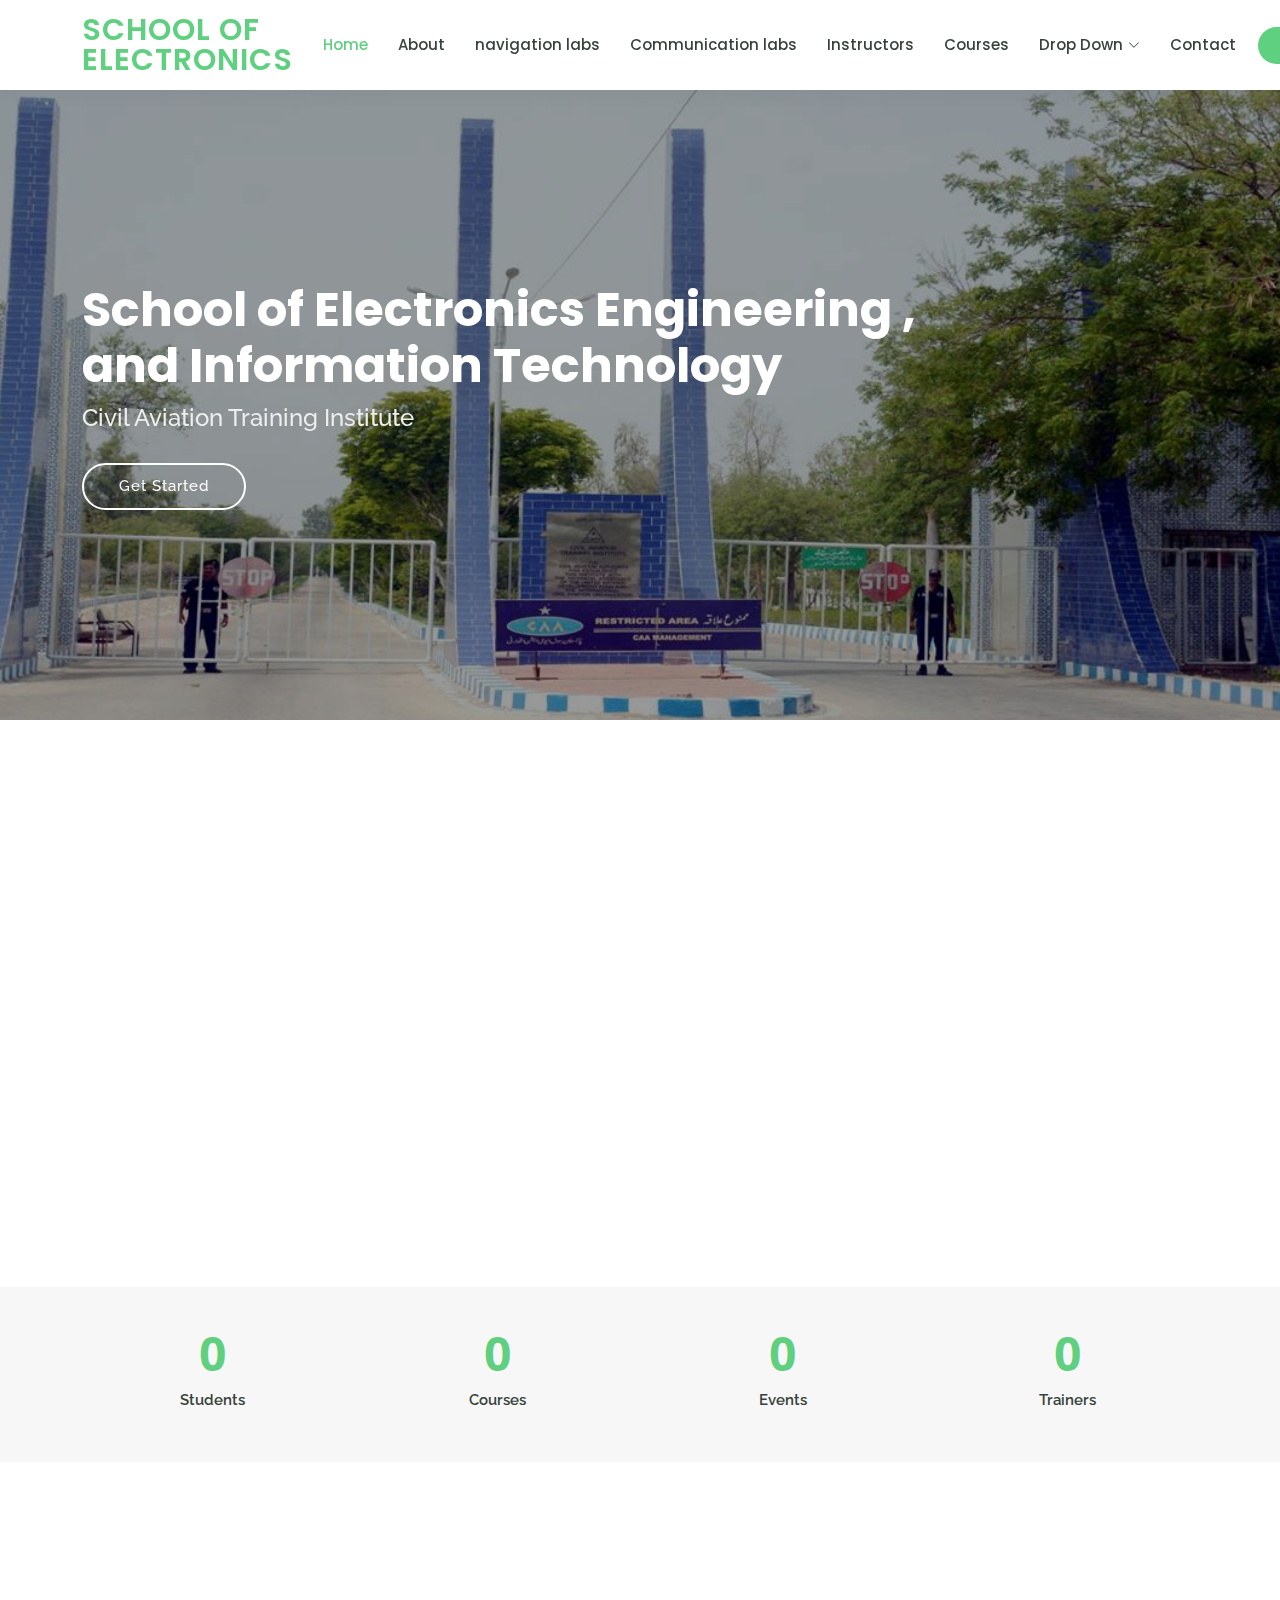
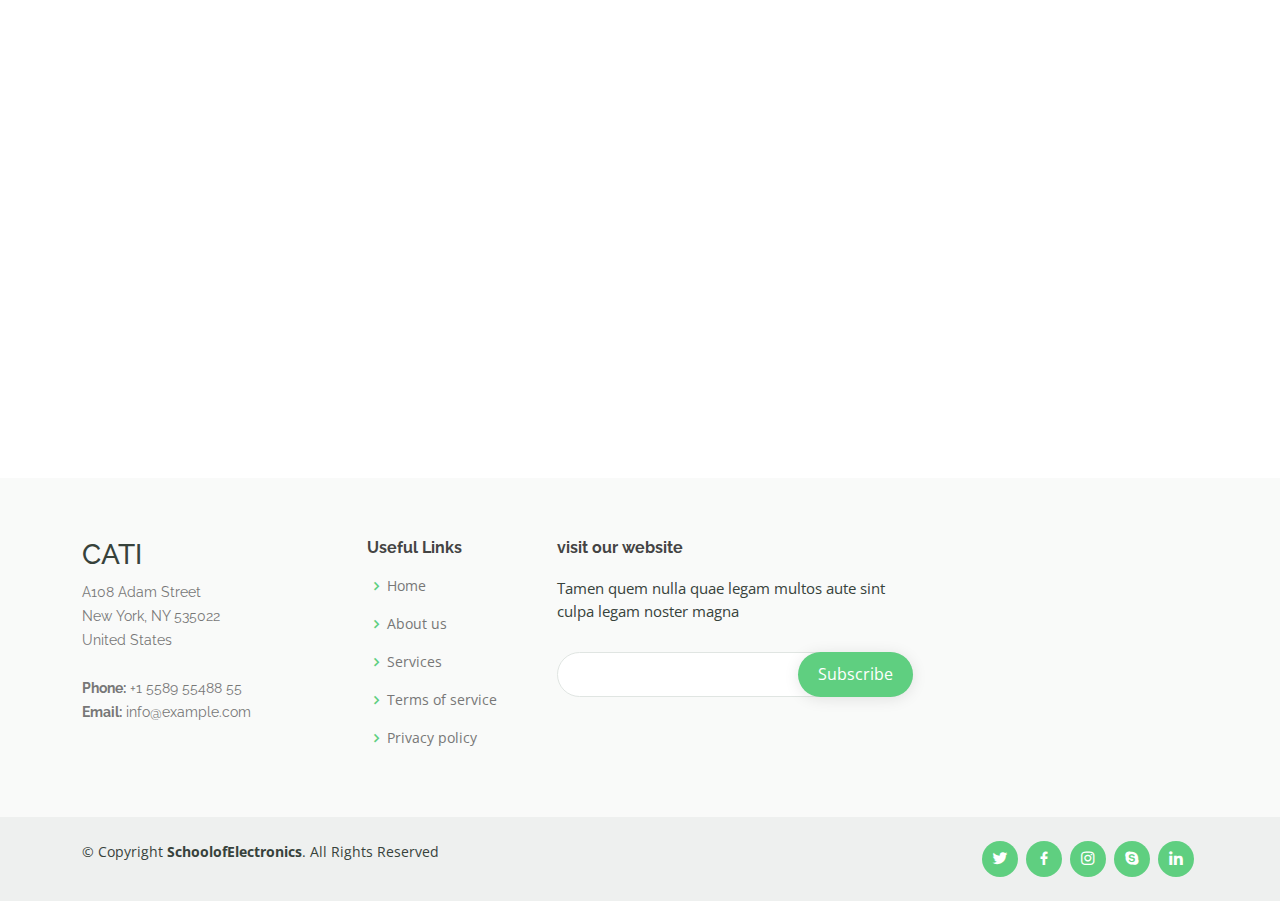
<file: index.html>
<!DOCTYPE html>
<html lang="en">

<head>
  <meta charset="utf-8">
  <meta content="width=device-width, initial-scale=1.0" name="viewport">

  <title>school website - Index</title>
  <meta content="" name="description">
  <meta content="" name="keywords">

  <!-- Favicons -->
  <link href="assets/img/favicon.png" rel="icon">
  <link href="assets/img/apple-touch-icon.png" rel="apple-touch-icon">

  <!-- Google Fonts -->
  <link href="https://fonts.googleapis.com/css?family=Open+Sans:300,300i,400,400i,600,600i,700,700i|Raleway:300,300i,400,400i,500,500i,600,600i,700,700i|Poppins:300,300i,400,400i,500,500i,600,600i,700,700i" rel="stylesheet">

  <!-- Vendor CSS Files -->
  <link href="assets/vendor/animate.css/animate.min.css" rel="stylesheet">
  <link href="assets/vendor/aos/aos.css" rel="stylesheet">
  <link href="assets/vendor/bootstrap/css/bootstrap.min.css" rel="stylesheet">
  <link href="assets/vendor/bootstrap-icons/bootstrap-icons.css" rel="stylesheet">
  <link href="assets/vendor/boxicons/css/boxicons.min.css" rel="stylesheet">
  <link href="assets/vendor/remixicon/remixicon.css" rel="stylesheet">
  <link href="assets/vendor/swiper/swiper-bundle.min.css" rel="stylesheet">

  <!-- Template Main CSS File -->
  <link href="assets/css/style.css" rel="stylesheet">

  <!-- =======================================================
  * Template Name: Mentor
  * Updated: Mar 10 2023 with Bootstrap v5.2.3
  * Template URL: https://bootstrapmade.com/mentor-free-education-bootstrap-theme/
  * Author: BootstrapMade.com
  * License: https://bootstrapmade.com/license/
  ======================================================== -->
</head>

<body>

  <!-- ======= Header ======= -->
  <header id="header" class="fixed-top">
    <div class="container d-flex align-items-center">

      <h1 class="logo me-auto"><a href="index.html">School of Electronics</a></h1>
      <!-- Uncomment below if you prefer to use an image logo -->
      <!-- <a href="index.html" class="logo me-auto"><img src="assets/img/logo.png" alt="" class="img-fluid"></a>-->

      <nav id="navbar" class="navbar order-last order-lg-0">
        <ul>
          <li><a class="active" href="index.html">Home</a></li>
          <li><a href="about.html">About</a></li>
          <li><a href="courses.html">navigation labs</a></li>
          <li><a href="trainers.html">Communication labs</a></li>
           <li><a href="instructor.html.html">Instructors</a></li>
           <li><a href="newcourses.html.html">Courses</a></li>
          

          <li class="dropdown"><a href="#"><span>Drop Down</span> <i class="bi bi-chevron-down"></i></a>
            <ul>
              <li><a href="#">Drop Down 1</a></li>
              <li class="dropdown"><a href="#"><span>Deep Drop Down</span> <i class="bi bi-chevron-right"></i></a>
                <ul>
                  <li><a href="#">Deep Drop Down 1</a></li>
                  <li><a href="#">Deep Drop Down 2</a></li>
                  <li><a href="#">Deep Drop Down 3</a></li>
                  <li><a href="#">Deep Drop Down 4</a></li>
                  <li><a href="#">Deep Drop Down 5</a></li>
                </ul>
              </li>
              <li><a href="#">Drop Down 2</a></li>
              <li><a href="#">Drop Down 3</a></li>
              <li><a href="#">Drop Down 4</a></li>
            </ul>
          </li>
          <li><a href="contact.html">Contact</a></li>
        </ul>
        <i class="bi bi-list mobile-nav-toggle"></i>
      </nav><!-- .navbar -->

      <a href="courses.html" class="get-started-btn">Get Started</a>

    </div>
  </header><!-- End Header -->

  <!-- ======= Hero Section ======= -->
  <section id="hero" class="d-flex justify-content-center align-items-center">
    <div class="container position-relative" data-aos="zoom-in" data-aos-delay="100">
      <h1>School of Electronics Engineering ,<br>and Information Technology</h1>
      <h2>Civil Aviation Training Institute</h2>
      <a href="courses.html" class="btn-get-started">Get Started</a>
    </div>
  </section><!-- End Hero -->

  <main id="main">

    <!-- ======= About Section ======= -->
    <section id="about" class="about">
      <div class="container" data-aos="fade-up">

        <div class="row">
          <div class="col-lg-6 order-1 order-lg-2" data-aos="fade-left" data-aos-delay="100">
            <img src="assets/img/Electronics.jpg" class="img-fluid" alt="">
          </div>
          <div class="col-lg-6 pt-4 pt-lg-0 order-2 order-lg-1 content">
            <h3>Knowledge about Electronics Department.</h3>
            <p class="fst-italic">
              The School of Electronics and IT Engineering at the Civil Aviation Training Institute in Hyderabad holds a distinguished reputation. 
Trainees from across Pakistan flock to this prestigious department to pursue a multitude of courses.
 The department boasts an extensive array of cutting-edge equipment and state-of-the-art laboratories, 
complete with meticulously outfitted machinery meticulously designed to cater to aircraft-specific training needs.
            </p>
            <ul>
              <li><i class="bi bi-check-circle"></i> The labs are equipped with state-of-the-art facilities and advanced technology.</li>
              <li><i class="bi bi-check-circle"></i> Trainees benefit from a supportive and cooperative atmosphere..</li>
              <li><i class="bi bi-check-circle"></i> The department is staffed with highly qualified and experienced instructors..</li>
            </ul>
            <p>
              Don't hesitate to become a part of this esteemed organization without delay.
            </p>

          </div>
        </div>

      </div>
    </section><!-- End About Section -->

    <!-- ======= Counts Section ======= -->
    <section id="counts" class="counts section-bg">
      <div class="container">

        <div class="row counters">

          <div class="col-lg-3 col-6 text-center">
            <span data-purecounter-start="0" data-purecounter-end="1232" data-purecounter-duration="1" class="purecounter"></span>
            <p>Students</p>
          </div>

          <div class="col-lg-3 col-6 text-center">
            <span data-purecounter-start="0" data-purecounter-end="64" data-purecounter-duration="1" class="purecounter"></span>
            <p>Courses</p>
          </div>

          <div class="col-lg-3 col-6 text-center">
            <span data-purecounter-start="0" data-purecounter-end="42" data-purecounter-duration="1" class="purecounter"></span>
            <p>Events</p>
          </div>

          <div class="col-lg-3 col-6 text-center">
            <span data-purecounter-start="0" data-purecounter-end="15" data-purecounter-duration="1" class="purecounter"></span>
            <p>Trainers</p>
          </div>

        </div>

      </div>
    </section><!-- End Counts Section -->

    <!-- ======= Why Us Section ======= -->
    <section id="why-us" class="why-us">
      <div class="container" data-aos="fade-up">

        <div class="row">
          <div class="col-lg-4 d-flex align-items-stretch">
            <div class="content">
              <h3>Why Choose Electronics Department?</h3>
              <p>
                The Electronics and IT Engineering department at the Civil Aviation Training Institute offers compelling reasons to choose it.
 Firstly, the department focuses on electronics and IT engineering specifically tailored for the civil aviation industry, 
providing you with skills directly applicable to aviation technology. 
              </p>
              <div class="text-center">
                <a href="about.html" class="more-btn">Learn More <i class="bx bx-chevron-right"></i></a>
              </div>
            </div>
          </div>
          <div class="col-lg-8 d-flex align-items-stretch" data-aos="zoom-in" data-aos-delay="100">
            <div class="icon-boxes d-flex flex-column justify-content-center">
              <div class="row">
                <div class="col-xl-4 d-flex align-items-stretch">
                  <div class="icon-box mt-4 mt-xl-0">
                    <i class="bx bx-receipt"></i>
                    <h4>Labs and Equipments</h4>
                    <p>Consequuntur sunt aut quasi enim aliquam quae harum pariatur laboris nisi aliquip</p>
                  </div>
                </div>
                <div class="col-xl-4 d-flex align-items-stretch">
                  <div class="icon-box mt-4 mt-xl-0">
                    <i class="bx bx-cube-alt"></i>
                    <h4>instructors</h4>
                    <p>Excepteur sint occaecat cupidatat non proident, sunt in culpa qui officia deserunt</p>
                  </div>
                </div>
                <div class="col-xl-4 d-flex align-items-stretch">
                  <div class="icon-box mt-4 mt-xl-0">
                    <i class="bx bx-images"></i>
                    <h4>Courses</h4>
                    <p>Aut suscipit aut cum nemo deleniti aut omnis. Doloribus  maiores omnis facere</p>
                  </div>
                </div>
              </div>
            </div><!-- End .content-->
          </div>
        </div>

      </div>
    </section><!-- End Why Us Section -->

    
    

         


        </div>

      </div>
    </section><!-- End Popular Courses Section -->

    

  </main><!-- End #main -->

  <!-- ======= Footer ======= -->
  <footer id="footer">

    <div class="footer-top">
      <div class="container">
        <div class="row">

          <div class="col-lg-3 col-md-6 footer-contact">
            <h3>CATI</h3>
            <p>
              A108 Adam Street <br>
              New York, NY 535022<br>
              United States <br><br>
              <strong>Phone:</strong> +1 5589 55488 55<br>
              <strong>Email:</strong> info@example.com<br>
            </p>
          </div>

          <div class="col-lg-2 col-md-6 footer-links">
            <h4>Useful Links</h4>
            <ul>
              <li><i class="bx bx-chevron-right"></i> <a href="#">Home</a></li>
              <li><i class="bx bx-chevron-right"></i> <a href="#">About us</a></li>
              <li><i class="bx bx-chevron-right"></i> <a href="#">Services</a></li>
              <li><i class="bx bx-chevron-right"></i> <a href="#">Terms of service</a></li>
              <li><i class="bx bx-chevron-right"></i> <a href="#">Privacy policy</a></li>
            </ul>
          </div>

        

          <div class="col-lg-4 col-md-6 footer-newsletter">
            <h4>visit our website</h4>
            <p>Tamen quem nulla quae legam multos aute sint culpa legam noster magna</p>
            <form action="" method="post">
              <input type="email" name="email"><input type="submit" value="Subscribe">
            </form>
          </div>

        </div>
      </div>
    </div>

    <div class="container d-md-flex py-4">

      <div class="me-md-auto text-center text-md-start">
        <div class="copyright">
          &copy; Copyright <strong><span>SchoolofElectronics</span></strong>. All Rights Reserved
        </div>
        <div class="credits">
          <!-- All the links in the footer should remain intact. -->
          <!-- You can delete the links only if you purchased the pro version. -->
          <!-- Licensing information: https://bootstrapmade.com/license/ -->
          <!-- Purchase the pro version with working PHP/AJAX contact form: https://bootstrapmade.com/mentor-free-education-bootstrap-theme/ -->
        
        </div>
      </div>
      <div class="social-links text-center text-md-right pt-3 pt-md-0">
        <a href="#" class="twitter"><i class="bx bxl-twitter"></i></a>
        <a href="#" class="facebook"><i class="bx bxl-facebook"></i></a>
        <a href="#" class="instagram"><i class="bx bxl-instagram"></i></a>
        <a href="#" class="google-plus"><i class="bx bxl-skype"></i></a>
        <a href="#" class="linkedin"><i class="bx bxl-linkedin"></i></a>
      </div>
    </div>
  </footer><!-- End Footer -->

  <div id="preloader"></div>
  <a href="#" class="back-to-top d-flex align-items-center justify-content-center"><i class="bi bi-arrow-up-short"></i></a>

  <!-- Vendor JS Files -->
  <script src="assets/vendor/purecounter/purecounter_vanilla.js"></script>
  <script src="assets/vendor/aos/aos.js"></script>
  <script src="assets/vendor/bootstrap/js/bootstrap.bundle.min.js"></script>
  <script src="assets/vendor/swiper/swiper-bundle.min.js"></script>
  <script src="assets/vendor/php-email-form/validate.js"></script>

  <!-- Template Main JS File -->
  <script src="assets/js/main.js"></script>

</body>

</html>
</file>
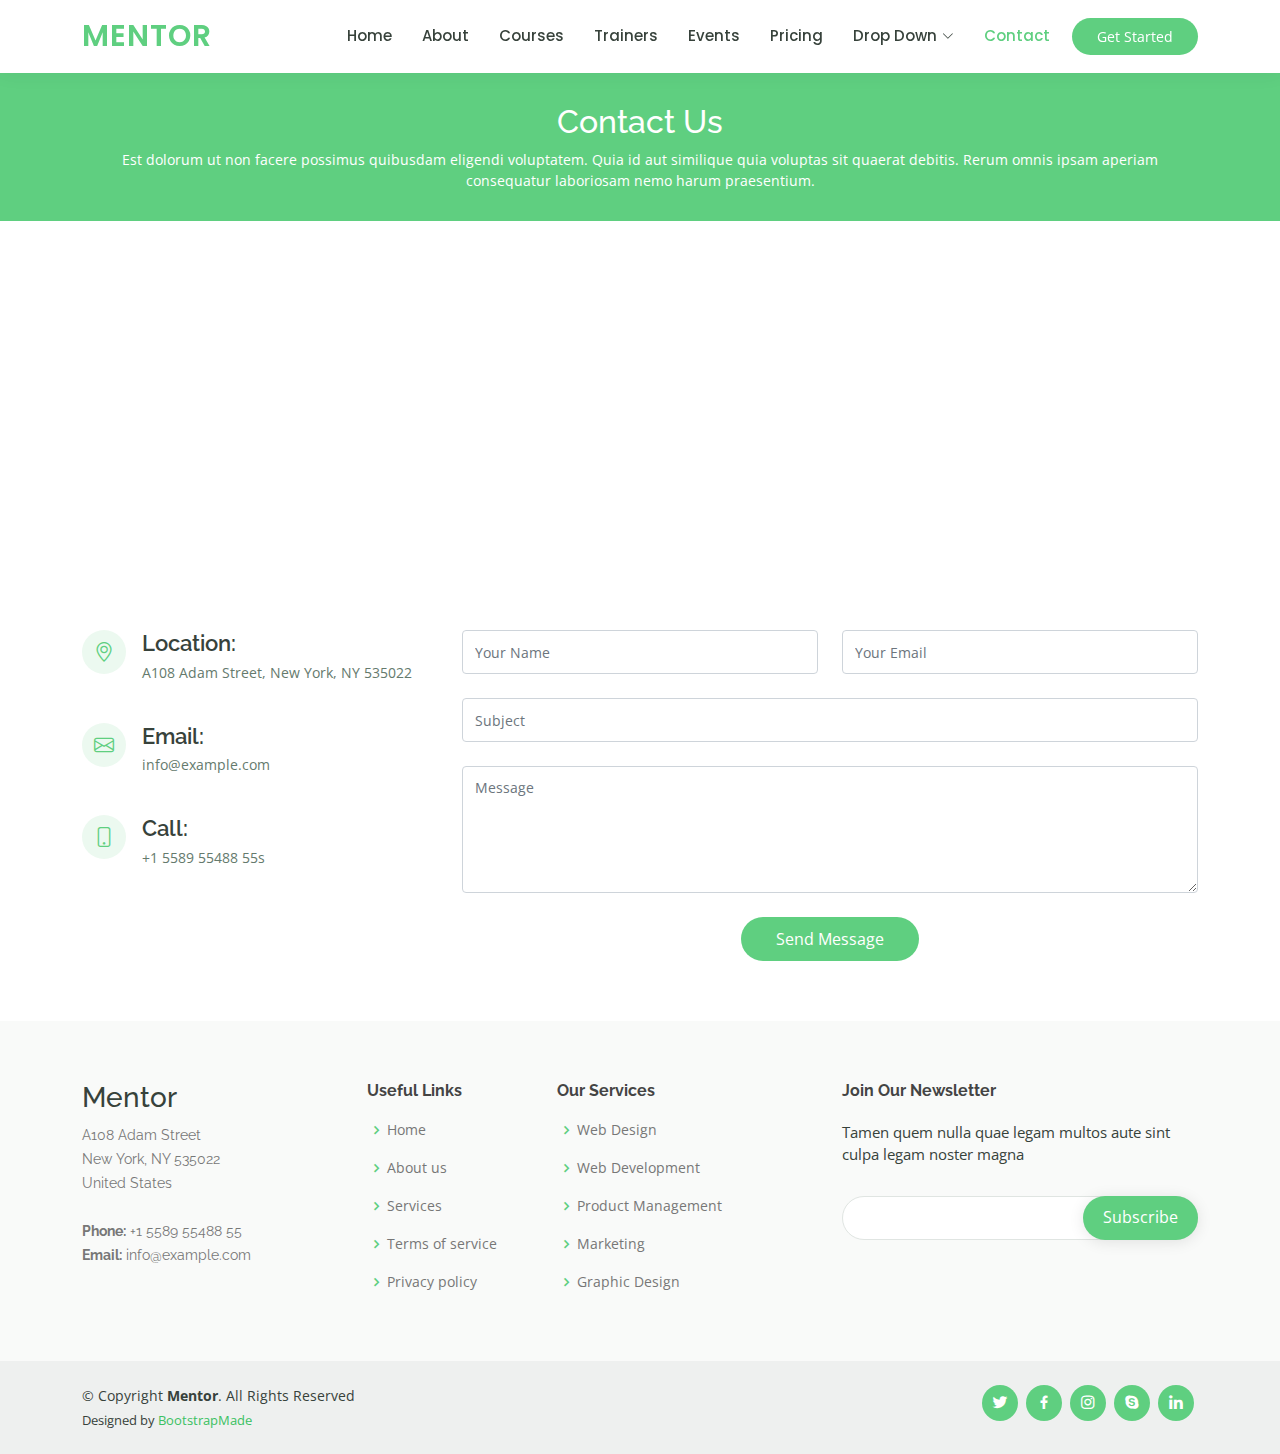
<file: contact.html>
<!DOCTYPE html>
<html lang="en">

<head>
  <meta charset="utf-8">
  <meta content="width=device-width, initial-scale=1.0" name="viewport">

  <title>Contact - Mentor Bootstrap Template</title>
  <meta content="" name="description">
  <meta content="" name="keywords">

  <!-- Favicons -->
  <link href="assets/img/favicon.png" rel="icon">
  <link href="assets/img/apple-touch-icon.png" rel="apple-touch-icon">

  <!-- Google Fonts -->
  <link href="https://fonts.googleapis.com/css?family=Open+Sans:300,300i,400,400i,600,600i,700,700i|Raleway:300,300i,400,400i,500,500i,600,600i,700,700i|Poppins:300,300i,400,400i,500,500i,600,600i,700,700i" rel="stylesheet">

  <!-- Vendor CSS Files -->
  <link href="assets/vendor/animate.css/animate.min.css" rel="stylesheet">
  <link href="assets/vendor/aos/aos.css" rel="stylesheet">
  <link href="assets/vendor/bootstrap/css/bootstrap.min.css" rel="stylesheet">
  <link href="assets/vendor/bootstrap-icons/bootstrap-icons.css" rel="stylesheet">
  <link href="assets/vendor/boxicons/css/boxicons.min.css" rel="stylesheet">
  <link href="assets/vendor/remixicon/remixicon.css" rel="stylesheet">
  <link href="assets/vendor/swiper/swiper-bundle.min.css" rel="stylesheet">

  <!-- Template Main CSS File -->
  <link href="assets/css/style.css" rel="stylesheet">

  <!-- =======================================================
  * Template Name: Mentor
  * Updated: Mar 10 2023 with Bootstrap v5.2.3
  * Template URL: https://bootstrapmade.com/mentor-free-education-bootstrap-theme/
  * Author: BootstrapMade.com
  * License: https://bootstrapmade.com/license/
  ======================================================== -->
</head>

<body>

  <!-- ======= Header ======= -->
  <header id="header" class="fixed-top">
    <div class="container d-flex align-items-center">

      <h1 class="logo me-auto"><a href="index.html">Mentor</a></h1>
      <!-- Uncomment below if you prefer to use an image logo -->
      <!-- <a href="index.html" class="logo me-auto"><img src="assets/img/logo.png" alt="" class="img-fluid"></a>-->

      <nav id="navbar" class="navbar order-last order-lg-0">
        <ul>
          <li><a href="index.html">Home</a></li>
          <li><a href="about.html">About</a></li>
          <li><a href="courses.html">Courses</a></li>
          <li><a href="trainers.html">Trainers</a></li>
          <li><a href="events.html">Events</a></li>
          <li><a href="pricing.html">Pricing</a></li>

          <li class="dropdown"><a href="#"><span>Drop Down</span> <i class="bi bi-chevron-down"></i></a>
            <ul>
              <li><a href="#">Drop Down 1</a></li>
              <li class="dropdown"><a href="#"><span>Deep Drop Down</span> <i class="bi bi-chevron-right"></i></a>
                <ul>
                  <li><a href="#">Deep Drop Down 1</a></li>
                  <li><a href="#">Deep Drop Down 2</a></li>
                  <li><a href="#">Deep Drop Down 3</a></li>
                  <li><a href="#">Deep Drop Down 4</a></li>
                  <li><a href="#">Deep Drop Down 5</a></li>
                </ul>
              </li>
              <li><a href="#">Drop Down 2</a></li>
              <li><a href="#">Drop Down 3</a></li>
              <li><a href="#">Drop Down 4</a></li>
            </ul>
          </li>
          <li><a class="active" href="contact.html">Contact</a></li>
        </ul>
        <i class="bi bi-list mobile-nav-toggle"></i>
      </nav><!-- .navbar -->

      <a href="courses.html" class="get-started-btn">Get Started</a>

    </div>
  </header><!-- End Header -->

  <main id="main">

    <!-- ======= Breadcrumbs ======= -->
    <div class="breadcrumbs" data-aos="fade-in">
      <div class="container">
        <h2>Contact Us</h2>
        <p>Est dolorum ut non facere possimus quibusdam eligendi voluptatem. Quia id aut similique quia voluptas sit quaerat debitis. Rerum omnis ipsam aperiam consequatur laboriosam nemo harum praesentium. </p>
      </div>
    </div><!-- End Breadcrumbs -->

    <!-- ======= Contact Section ======= -->
    <section id="contact" class="contact">
      <div data-aos="fade-up">
        <iframe style="border:0; width: 100%; height: 350px;" src="https://www.google.com/maps/embed?pb=!1m14!1m8!1m3!1d12097.433213460943!2d-74.0062269!3d40.7101282!3m2!1i1024!2i768!4f13.1!3m3!1m2!1s0x0%3A0xb89d1fe6bc499443!2sDowntown+Conference+Center!5e0!3m2!1smk!2sbg!4v1539943755621" frameborder="0" allowfullscreen></iframe>
      </div>

      <div class="container" data-aos="fade-up">

        <div class="row mt-5">

          <div class="col-lg-4">
            <div class="info">
              <div class="address">
                <i class="bi bi-geo-alt"></i>
                <h4>Location:</h4>
                <p>A108 Adam Street, New York, NY 535022</p>
              </div>

              <div class="email">
                <i class="bi bi-envelope"></i>
                <h4>Email:</h4>
                <p>info@example.com</p>
              </div>

              <div class="phone">
                <i class="bi bi-phone"></i>
                <h4>Call:</h4>
                <p>+1 5589 55488 55s</p>
              </div>

            </div>

          </div>

          <div class="col-lg-8 mt-5 mt-lg-0">

            <form action="forms/contact.php" method="post" role="form" class="php-email-form">
              <div class="row">
                <div class="col-md-6 form-group">
                  <input type="text" name="name" class="form-control" id="name" placeholder="Your Name" required>
                </div>
                <div class="col-md-6 form-group mt-3 mt-md-0">
                  <input type="email" class="form-control" name="email" id="email" placeholder="Your Email" required>
                </div>
              </div>
              <div class="form-group mt-3">
                <input type="text" class="form-control" name="subject" id="subject" placeholder="Subject" required>
              </div>
              <div class="form-group mt-3">
                <textarea class="form-control" name="message" rows="5" placeholder="Message" required></textarea>
              </div>
              <div class="my-3">
                <div class="loading">Loading</div>
                <div class="error-message"></div>
                <div class="sent-message">Your message has been sent. Thank you!</div>
              </div>
              <div class="text-center"><button type="submit">Send Message</button></div>
            </form>

          </div>

        </div>

      </div>
    </section><!-- End Contact Section -->

  </main><!-- End #main -->

  <!-- ======= Footer ======= -->
  <footer id="footer">

    <div class="footer-top">
      <div class="container">
        <div class="row">

          <div class="col-lg-3 col-md-6 footer-contact">
            <h3>Mentor</h3>
            <p>
              A108 Adam Street <br>
              New York, NY 535022<br>
              United States <br><br>
              <strong>Phone:</strong> +1 5589 55488 55<br>
              <strong>Email:</strong> info@example.com<br>
            </p>
          </div>

          <div class="col-lg-2 col-md-6 footer-links">
            <h4>Useful Links</h4>
            <ul>
              <li><i class="bx bx-chevron-right"></i> <a href="#">Home</a></li>
              <li><i class="bx bx-chevron-right"></i> <a href="#">About us</a></li>
              <li><i class="bx bx-chevron-right"></i> <a href="#">Services</a></li>
              <li><i class="bx bx-chevron-right"></i> <a href="#">Terms of service</a></li>
              <li><i class="bx bx-chevron-right"></i> <a href="#">Privacy policy</a></li>
            </ul>
          </div>

          <div class="col-lg-3 col-md-6 footer-links">
            <h4>Our Services</h4>
            <ul>
              <li><i class="bx bx-chevron-right"></i> <a href="#">Web Design</a></li>
              <li><i class="bx bx-chevron-right"></i> <a href="#">Web Development</a></li>
              <li><i class="bx bx-chevron-right"></i> <a href="#">Product Management</a></li>
              <li><i class="bx bx-chevron-right"></i> <a href="#">Marketing</a></li>
              <li><i class="bx bx-chevron-right"></i> <a href="#">Graphic Design</a></li>
            </ul>
          </div>

          <div class="col-lg-4 col-md-6 footer-newsletter">
            <h4>Join Our Newsletter</h4>
            <p>Tamen quem nulla quae legam multos aute sint culpa legam noster magna</p>
            <form action="" method="post">
              <input type="email" name="email"><input type="submit" value="Subscribe">
            </form>
          </div>

        </div>
      </div>
    </div>

    <div class="container d-md-flex py-4">

      <div class="me-md-auto text-center text-md-start">
        <div class="copyright">
          &copy; Copyright <strong><span>Mentor</span></strong>. All Rights Reserved
        </div>
        <div class="credits">
          <!-- All the links in the footer should remain intact. -->
          <!-- You can delete the links only if you purchased the pro version. -->
          <!-- Licensing information: https://bootstrapmade.com/license/ -->
          <!-- Purchase the pro version with working PHP/AJAX contact form: https://bootstrapmade.com/mentor-free-education-bootstrap-theme/ -->
          Designed by <a href="https://bootstrapmade.com/">BootstrapMade</a>
        </div>
      </div>
      <div class="social-links text-center text-md-right pt-3 pt-md-0">
        <a href="#" class="twitter"><i class="bx bxl-twitter"></i></a>
        <a href="#" class="facebook"><i class="bx bxl-facebook"></i></a>
        <a href="#" class="instagram"><i class="bx bxl-instagram"></i></a>
        <a href="#" class="google-plus"><i class="bx bxl-skype"></i></a>
        <a href="#" class="linkedin"><i class="bx bxl-linkedin"></i></a>
      </div>
    </div>
  </footer><!-- End Footer -->

  <div id="preloader"></div>
  <a href="#" class="back-to-top d-flex align-items-center justify-content-center"><i class="bi bi-arrow-up-short"></i></a>

  <!-- Vendor JS Files -->
  <script src="assets/vendor/purecounter/purecounter_vanilla.js"></script>
  <script src="assets/vendor/aos/aos.js"></script>
  <script src="assets/vendor/bootstrap/js/bootstrap.bundle.min.js"></script>
  <script src="assets/vendor/swiper/swiper-bundle.min.js"></script>
  <script src="assets/vendor/php-email-form/validate.js"></script>

  <!-- Template Main JS File -->
  <script src="assets/js/main.js"></script>

</body>

</html>
</file>
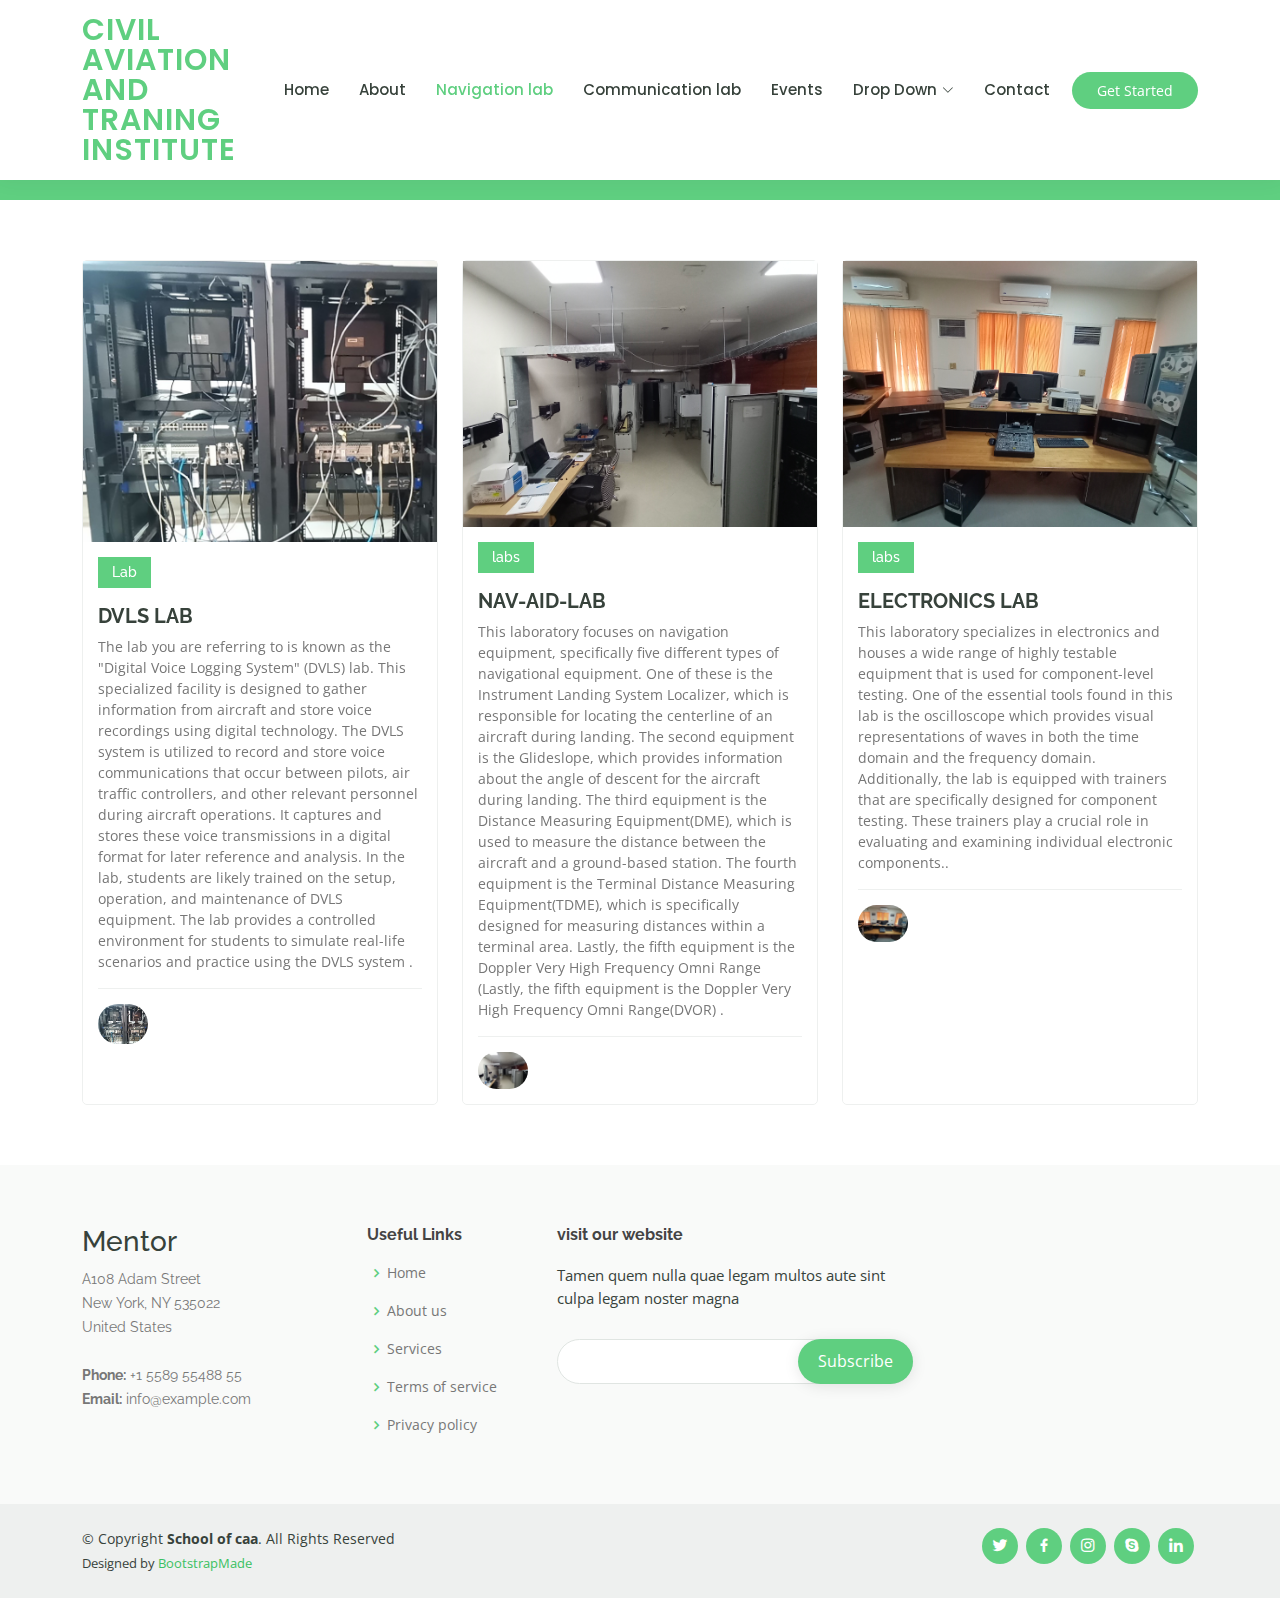
<file: courses.html>
<!DOCTYPE html>
<html lang="en">

<head>
  <meta charset="utf-8">
  <meta content="width=device-width, initial-scale=1.0" name="viewport">

  <title>Courses - Mentor Bootstrap Template</title>
  <meta content="" name="description">
  <meta content="" name="keywords">

  <!-- Favicons -->
  <link href="assets/img/Nav-aid lab.jpg" rel="icon">
  <link href="assets/img/lab.jpg" rel="apple-touch-icon">

  <!-- Google Fonts -->
  <link href="https://fonts.googleapis.com/css?family=Open+Sans:300,300i,400,400i,600,600i,700,700i|Raleway:300,300i,400,400i,500,500i,600,600i,700,700i|Poppins:300,300i,400,400i,500,500i,600,600i,700,700i" rel="stylesheet">

  <!-- Vendor CSS Files -->
  <link href="assets/vendor/animate.css/animate.min.css" rel="stylesheet">
  <link href="assets/vendor/aos/aos.css" rel="stylesheet">
  <link href="assets/vendor/bootstrap/css/bootstrap.min.css" rel="stylesheet">
  <link href="assets/vendor/bootstrap-icons/bootstrap-icons.css" rel="stylesheet">
  <link href="assets/vendor/boxicons/css/boxicons.min.css" rel="stylesheet">
  <link href="assets/vendor/remixicon/remixicon.css" rel="stylesheet">
  <link href="assets/vendor/swiper/swiper-bundle.min.css" rel="stylesheet">

  <!-- Template Main CSS File -->
  <link href="assets/css/style.css" rel="stylesheet">

  <!-- =======================================================
  * Template Name: Mentor
  * Updated: Mar 10 2023 with Bootstrap v5.2.3
  * Template URL: https://bootstrapmade.com/mentor-free-education-bootstrap-theme/
  * Author: BootstrapMade.com
  * License: https://bootstrapmade.com/license/
  ======================================================== -->
</head>

<body>

  <!-- ======= Header ======= -->
  <header id="header" class="fixed-top">
    <div class="container d-flex align-items-center">

      <h1 class="logo me-auto"><a href="index.html">Civil Aviation And Traning Institute</a></h1>
      <!-- Uncomment below if you prefer to use an image logo -->
      <!-- <a href="index.html" class="logo me-auto"><img src="assets/img/logo.png" alt="" class="img-fluid"></a>-->

      <nav id="navbar" class="navbar order-last order-lg-0">
        <ul>
          <li><a href="index.html">Home</a></li>
          <li><a href="about.html">About</a></li>
          <li><a class="active" href="courses.html">Navigation lab</a></li>
          <li><a href="trainers.html">Communication lab</a></li>
          <li><a href="events.html">Events</a></li>
         

          <li class="dropdown"><a href="#"><span>Drop Down</span> <i class="bi bi-chevron-down"></i></a>
            <ul>
              <li><a href="#">Drop Down 1</a></li>
              <li class="dropdown"><a href="#"><span>Deep Drop Down</span> <i class="bi bi-chevron-right"></i></a>
                <ul>
                  <li><a href="#">Deep Drop Down 1</a></li>
                  <li><a href="#">Deep Drop Down 2</a></li>
                  <li><a href="#">Deep Drop Down 3</a></li>
                  <li><a href="#">Deep Drop Down 4</a></li>
                  <li><a href="#">Deep Drop Down 5</a></li>
                </ul>
              </li>
              <li><a href="#">Drop Down 2</a></li>
              <li><a href="#">Drop Down 3</a></li>
              <li><a href="#">Drop Down 4</a></li>
            </ul>
          </li>
          <li><a href="contact.html">Contact</a></li>
        </ul>
        <i class="bi bi-list mobile-nav-toggle"></i>
      </nav><!-- .navbar -->

      <a href="courses.html" class="get-started-btn">Get Started</a>

    </div>
  </header><!-- End Header -->

  <main id="main" data-aos="fade-in">

    <!-- ======= Breadcrumbs ======= -->
    <div class="breadcrumbs">
      <div class="container">
        <h2>School of Electronics and IT Engineering</h2>
        <p>These lab focus on the Navigation related information 
  </p>
      </div>
    </div><!-- End Breadcrumbs -->

    <!-- ======= Courses Section ======= -->
    <section id="courses" class="courses">
      <div class="container" data-aos="fade-up">

        <div class="row" data-aos="zoom-in" data-aos-delay="100">

          <div class="col-lg-4 col-md-6 d-flex align-items-stretch">
            <div class="course-item">
              <img src="assets/img/dvls3.jpg" class="img-fluid" alt="...">
              <div class="course-content">
                <div class="d-flex justify-content-between align-items-center mb-3">
                  <h4>Lab</h4>
                  
                </div>

                <h3><a href="course-details.html">DVLS LAB</a></h3>
                <p>The lab you are referring to is known as the "Digital Voice Logging System" (DVLS) lab. This specialized facility is designed to 
gather information from aircraft and store voice recordings using digital technology.
The DVLS system is utilized to record and store voice communications that occur between pilots, air traffic controllers, and other relevant personnel
during aircraft operations. It captures and stores these voice transmissions in a digital format for later reference and analysis.
In the lab, students are likely trained on the setup, operation, and maintenance of DVLS equipment. 
The lab provides a controlled environment for students to simulate real-life scenarios and practice using the DVLS system .</p>
                <div class="trainer d-flex justify-content-between align-items-center">
                  <div class="trainer-profile d-flex align-items-center">
                    <img src="assets/img/dvls3.jpg" class="img-fluid" alt="">
                   
                  </div>
                 
                </div>
              </div>
            </div>
          </div> <!-- End Course Item-->

          <div class="col-lg-4 col-md-6 d-flex align-items-stretch mt-4 mt-md-0">
            <div class="course-item">
              <img src="assets/img/Nav-aid lab.jpg" class="img-fluid" alt="...">
              <div class="course-content">
                <div class="d-flex justify-content-between align-items-center mb-3">
                  <h4>labs</h4>
                  
                </div>

                <h3><a href="course-details.html">NAV-AID-LAB</a></h3>
                <p>This laboratory focuses on navigation equipment, specifically five different types of navigational equipment. 
One of these is the Instrument Landing System Localizer, which is responsible for locating the centerline of an aircraft during landing.
 The second equipment is the Glideslope, which provides information about the angle of descent for the aircraft during landing. 
The third equipment is the Distance Measuring Equipment(DME), which is used to measure the distance between the aircraft and a ground-based station.
The fourth equipment is the Terminal Distance Measuring Equipment(TDME), which is specifically designed for measuring distances within a terminal area.
Lastly, the fifth equipment is the Doppler Very High Frequency Omni Range (Lastly, the fifth equipment is the Doppler Very High Frequency Omni Range(DVOR) 
 .</p>
                <div class="trainer d-flex justify-content-between align-items-center">
                  <div class="trainer-profile d-flex align-items-center">
                    <img src="assets/img/Nav-aid lab.jpg" class="img-fluid" alt="...">
                   
                  </div>
                 
                </div>
              </div>
            </div>
          </div> <!-- End Course Item-->

          <div class="col-lg-4 col-md-6 d-flex align-items-stretch mt-4 mt-lg-0">
            <div class="course-item">
              <img src="assets/img/IMG_20230523_095212.jpg" class="img-fluid" alt="...">
              <div class="course-content">
                <div class="d-flex justify-content-between align-items-center mb-3">
                  <h4>labs</h4>
                  
                </div>

                <h3><a href="course-details.html">ELECTRONICS LAB</a></h3>
                <p>This laboratory specializes in electronics and houses a wide range of highly testable equipment that is used for component-level testing. 
One of the essential tools found in this lab is the oscilloscope which provides visual representations of waves in both the time domain
 and the frequency domain. Additionally, the lab is equipped with trainers that are specifically designed for component testing.
These trainers play a crucial role in evaluating and examining individual electronic components..</p>
                <div class="trainer d-flex justify-content-between align-items-center">
                  <div class="trainer-profile d-flex align-items-center">
                    <img src="assets/img/IMG_20230523_095212.jpg" class="img-fluid" alt="">
                   
                  </div>
                  
                  </div>
                </div>
              </div>
            </div>
          </div> <!-- End Course Item-->

        </div>

      </div>
    </section><!-- End Courses Section -->

  </main><!-- End #main -->

  <!-- ======= Footer ======= -->
  <footer id="footer">

    <div class="footer-top">
      <div class="container">
        <div class="row">

          <div class="col-lg-3 col-md-6 footer-contact">
            <h3>Mentor</h3>
            <p>
              A108 Adam Street <br>
              New York, NY 535022<br>
              United States <br><br>
              <strong>Phone:</strong> +1 5589 55488 55<br>
              <strong>Email:</strong> info@example.com<br>
            </p>
          </div>

          <div class="col-lg-2 col-md-6 footer-links">
            <h4>Useful Links</h4>
            <ul>
              <li><i class="bx bx-chevron-right"></i> <a href="#">Home</a></li>
              <li><i class="bx bx-chevron-right"></i> <a href="#">About us</a></li>
              <li><i class="bx bx-chevron-right"></i> <a href="#">Services</a></li>
              <li><i class="bx bx-chevron-right"></i> <a href="#">Terms of service</a></li>
              <li><i class="bx bx-chevron-right"></i> <a href="#">Privacy policy</a></li>
            </ul>
          </div>

       

          <div class="col-lg-4 col-md-6 footer-newsletter">
            <h4>visit our website</h4>
            <p>Tamen quem nulla quae legam multos aute sint culpa legam noster magna</p>
            <form action="" method="post">
              <input type="email" name="email"><input type="submit" value="Subscribe">
            </form>
          </div>

        </div>
      </div>
    </div>

    <div class="container d-md-flex py-4">

      <div class="me-md-auto text-center text-md-start">
        <div class="copyright">
          &copy; Copyright <strong><span>School of caa</span></strong>. All Rights Reserved
        </div>
        <div class="credits">
          <!-- All the links in the footer should remain intact. -->
          <!-- You can delete the links only if you purchased the pro version. -->
          <!-- Licensing information: https://bootstrapmade.com/license/ -->
          <!-- Purchase the pro version with working PHP/AJAX contact form: https://bootstrapmade.com/mentor-free-education-bootstrap-theme/ -->
          Designed by <a href="https://bootstrapmade.com/">BootstrapMade</a>
        </div>
      </div>
      <div class="social-links text-center text-md-right pt-3 pt-md-0">
        <a href="#" class="twitter"><i class="bx bxl-twitter"></i></a>
        <a href="#" class="facebook"><i class="bx bxl-facebook"></i></a>
        <a href="#" class="instagram"><i class="bx bxl-instagram"></i></a>
        <a href="#" class="google-plus"><i class="bx bxl-skype"></i></a>
        <a href="#" class="linkedin"><i class="bx bxl-linkedin"></i></a>
      </div>
    </div>
  </footer><!-- End Footer -->

  <div id="preloader"></div>
  <a href="#" class="back-to-top d-flex align-items-center justify-content-center"><i class="bi bi-arrow-up-short"></i></a>

  <!-- Vendor JS Files -->
  <script src="assets/vendor/purecounter/purecounter_vanilla.js"></script>
  <script src="assets/vendor/aos/aos.js"></script>
  <script src="assets/vendor/bootstrap/js/bootstrap.bundle.min.js"></script>
  <script src="assets/vendor/swiper/swiper-bundle.min.js"></script>
  <script src="assets/vendor/php-email-form/validate.js"></script>

  <!-- Template Main JS File -->
  <script src="assets/js/main.js"></script>

</body>

</html>
</file>
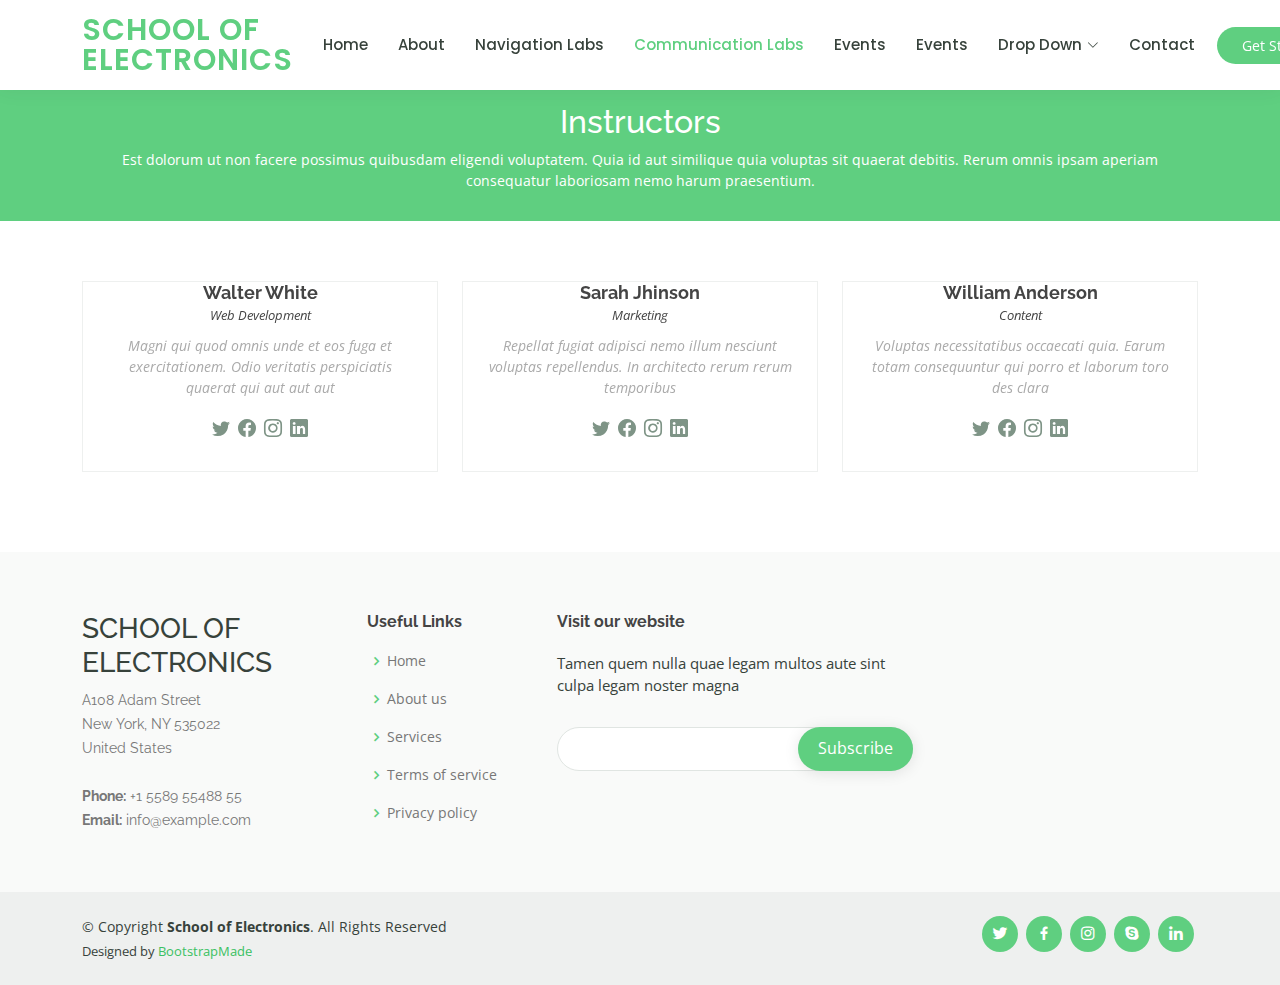
<file: instructor.html.html>
<!DOCTYPE html>
<html lang="en">

<head>
  <meta charset="utf-8">
  <meta content="width=device-width, initial-scale=1.0" name="viewport">

  <title>instructors - Mentor Bootstrap Template</title>
  <meta content="" name="description">
  <meta content="" name="keywords">

  <!-- Favicons -->
  <link href="assets/img/favicon.png" rel="icon">
  <link href="assets/img/apple-touch-icon.png" rel="apple-touch-icon">

  <!-- Google Fonts -->
  <link href="https://fonts.googleapis.com/css?family=Open+Sans:300,300i,400,400i,600,600i,700,700i|Raleway:300,300i,400,400i,500,500i,600,600i,700,700i|Poppins:300,300i,400,400i,500,500i,600,600i,700,700i" rel="stylesheet">

  <!-- Vendor CSS Files -->
  <link href="assets/vendor/animate.css/animate.min.css" rel="stylesheet">
  <link href="assets/vendor/aos/aos.css" rel="stylesheet">
  <link href="assets/vendor/bootstrap/css/bootstrap.min.css" rel="stylesheet">
  <link href="assets/vendor/bootstrap-icons/bootstrap-icons.css" rel="stylesheet">
  <link href="assets/vendor/boxicons/css/boxicons.min.css" rel="stylesheet">
  <link href="assets/vendor/remixicon/remixicon.css" rel="stylesheet">
  <link href="assets/vendor/swiper/swiper-bundle.min.css" rel="stylesheet">

  <!-- Template Main CSS File -->
  <link href="assets/css/style.css" rel="stylesheet">

  <!-- =======================================================
  * Template Name: Mentor
  * Updated: Mar 10 2023 with Bootstrap v5.2.3
  * Template URL: https://bootstrapmade.com/mentor-free-education-bootstrap-theme/
  * Author: BootstrapMade.com
  * License: https://bootstrapmade.com/license/
  ======================================================== -->
</head>

<body>

  <!-- ======= Header ======= -->
  <header id="header" class="fixed-top">
    <div class="container d-flex align-items-center">

      <h1 class="logo me-auto"><a href="index.html">SCHOOL OF ELECTRONICS</a></h1>
      <!-- Uncomment below if you prefer to use an image logo -->
      <!-- <a href="index.html" class="logo me-auto"><img src="assets/img/logo.png" alt="" class="img-fluid"></a>-->

      <nav id="navbar" class="navbar order-last order-lg-0">
        <ul>
          <li><a href="index.html">Home</a></li>
          <li><a href="about.html">About</a></li>
          <li><a href="courses.html">Navigation Labs</a></li>
          <li><a class="active" href="trainers.html">Communication Labs</a></li>
          <li><a href="events.html">Events</a></li>
             <li><a href="newcourses.html.html">Events</a></li>
          
 
          <li class="dropdown"><a href="#"><span>Drop Down</span> <i class="bi bi-chevron-down"></i></a>
            <ul>
              <li><a href="#">Drop Down 1</a></li>
              <li class="dropdown"><a href="#"><span>Deep Drop Down</span> <i class="bi bi-chevron-right"></i></a>
                <ul>
                  <li><a href="#">Deep Drop Down 1</a></li>
                  <li><a href="#">Deep Drop Down 2</a></li>
                  <li><a href="#">Deep Drop Down 3</a></li>
                  <li><a href="#">Deep Drop Down 4</a></li>
                  <li><a href="#">Deep Drop Down 5</a></li>
                </ul>
              </li>
              <li><a href="#">Drop Down 2</a></li>
              <li><a href="#">Drop Down 3</a></li>
              <li><a href="#">Drop Down 4</a></li>
            </ul>
          </li>
          <li><a href="contact.html">Contact</a></li>
        </ul>
        <i class="bi bi-list mobile-nav-toggle"></i>
      </nav><!-- .navbar -->

      <a href="courses.html" class="get-started-btn">Get Started</a>

    </div>
  </header><!-- End Header -->

  <main id="main" data-aos="fade-in">

    <!-- ======= Breadcrumbs ======= -->
    <div class="breadcrumbs">
      <div class="container">
        <h2>Instructors</h2>
        <p>Est dolorum ut non facere possimus quibusdam eligendi voluptatem. Quia id aut similique quia voluptas sit quaerat debitis. Rerum omnis ipsam aperiam consequatur laboriosam nemo harum praesentium. </p>
      </div>
    </div><!-- End Breadcrumbs -->

    <!-- ======= Trainers Section ======= -->
    <section id="trainers" class="trainers">
      <div class="container" data-aos="fade-up">

        <div class="row" data-aos="zoom-in" data-aos-delay="100">
          <div class="col-lg-4 col-md-6 d-flex align-items-stretch">
            <div class="member">
             
              <div class="member-content">
                <h4>Walter White</h4>
                <span>Web Development</span>
                <p>
                  Magni qui quod omnis unde et eos fuga et exercitationem. Odio veritatis perspiciatis quaerat qui aut aut aut
                </p>
                <div class="social">
                  <a href=""><i class="bi bi-twitter"></i></a>
                  <a href=""><i class="bi bi-facebook"></i></a>
                  <a href=""><i class="bi bi-instagram"></i></a>
                  <a href=""><i class="bi bi-linkedin"></i></a>
                </div>
              </div>
            </div>
          </div>

          <div class="col-lg-4 col-md-6 d-flex align-items-stretch">
            <div class="member">
          
              <div class="member-content">
                <h4>Sarah Jhinson</h4>
                <span>Marketing</span>
                <p>
                  Repellat fugiat adipisci nemo illum nesciunt voluptas repellendus. In architecto rerum rerum temporibus
                </p>
                <div class="social">
                  <a href=""><i class="bi bi-twitter"></i></a>
                  <a href=""><i class="bi bi-facebook"></i></a>
                  <a href=""><i class="bi bi-instagram"></i></a>
                  <a href=""><i class="bi bi-linkedin"></i></a>
                </div>
              </div>
            </div>
          </div>

          <div class="col-lg-4 col-md-6 d-flex align-items-stretch">
            <div class="member">

              <div class="member-content">
                <h4>William Anderson</h4>
                <span>Content</span>
                <p>
                  Voluptas necessitatibus occaecati quia. Earum totam consequuntur qui porro et laborum toro des clara
                </p>
                <div class="social">
                  <a href=""><i class="bi bi-twitter"></i></a>
                  <a href=""><i class="bi bi-facebook"></i></a>
                  <a href=""><i class="bi bi-instagram"></i></a>
                  <a href=""><i class="bi bi-linkedin"></i></a>
                </div>
              </div>
            </div>
          </div>

        </div>

      </div>
    </section><!-- End Trainers Section -->

  </main><!-- End #main -->

  <!-- ======= Footer ======= -->
  <footer id="footer">

    <div class="footer-top">
      <div class="container">
        <div class="row">

          <div class="col-lg-3 col-md-6 footer-contact">
            <h3>SCHOOL OF ELECTRONICS</h3>
            <p>
              A108 Adam Street <br>
              New York, NY 535022<br>
              United States <br><br>
              <strong>Phone:</strong> +1 5589 55488 55<br>
              <strong>Email:</strong> info@example.com<br>
            </p>
          </div>

          <div class="col-lg-2 col-md-6 footer-links">
            <h4>Useful Links</h4>
            <ul>
              <li><i class="bx bx-chevron-right"></i> <a href="#">Home</a></li>
              <li><i class="bx bx-chevron-right"></i> <a href="#">About us</a></li>
              <li><i class="bx bx-chevron-right"></i> <a href="#">Services</a></li>
              <li><i class="bx bx-chevron-right"></i> <a href="#">Terms of service</a></li>
              <li><i class="bx bx-chevron-right"></i> <a href="#">Privacy policy</a></li>
            </ul>
          </div>

    
          <div class="col-lg-4 col-md-6 footer-newsletter">
            <h4>Visit our website</h4>
            <p>Tamen quem nulla quae legam multos aute sint culpa legam noster magna</p>
            <form action="" method="post">
              <input type="email" name="email"><input type="submit" value="Subscribe">
            </form>
          </div>

        </div>
      </div>
    </div>

    <div class="container d-md-flex py-4">

      <div class="me-md-auto text-center text-md-start">
        <div class="copyright">
          &copy; Copyright <strong><span>School of Electronics</span></strong>. All Rights Reserved
        </div>
        <div class="credits">
          <!-- All the links in the footer should remain intact. -->
          <!-- You can delete the links only if you purchased the pro version. -->
          <!-- Licensing information: https://bootstrapmade.com/license/ -->
          <!-- Purchase the pro version with working PHP/AJAX contact form: https://bootstrapmade.com/mentor-free-education-bootstrap-theme/ -->
          Designed by <a href="https://bootstrapmade.com/">BootstrapMade</a>
        </div>
      </div>
      <div class="social-links text-center text-md-right pt-3 pt-md-0">
        <a href="#" class="twitter"><i class="bx bxl-twitter"></i></a>
        <a href="#" class="facebook"><i class="bx bxl-facebook"></i></a>
        <a href="#" class="instagram"><i class="bx bxl-instagram"></i></a>
        <a href="#" class="google-plus"><i class="bx bxl-skype"></i></a>
        <a href="#" class="linkedin"><i class="bx bxl-linkedin"></i></a>
      </div>
    </div>
  </footer><!-- End Footer -->

  <div id="preloader"></div>
  <a href="#" class="back-to-top d-flex align-items-center justify-content-center"><i class="bi bi-arrow-up-short"></i></a>

  <!-- Vendor JS Files -->
  <script src="assets/vendor/purecounter/purecounter_vanilla.js"></script>
  <script src="assets/vendor/aos/aos.js"></script>
  <script src="assets/vendor/bootstrap/js/bootstrap.bundle.min.js"></script>
  <script src="assets/vendor/swiper/swiper-bundle.min.js"></script>
  <script src="assets/vendor/php-email-form/validate.js"></script>

  <!-- Template Main JS File -->
  <script src="assets/js/main.js"></script>

</body>

</html>
</file>
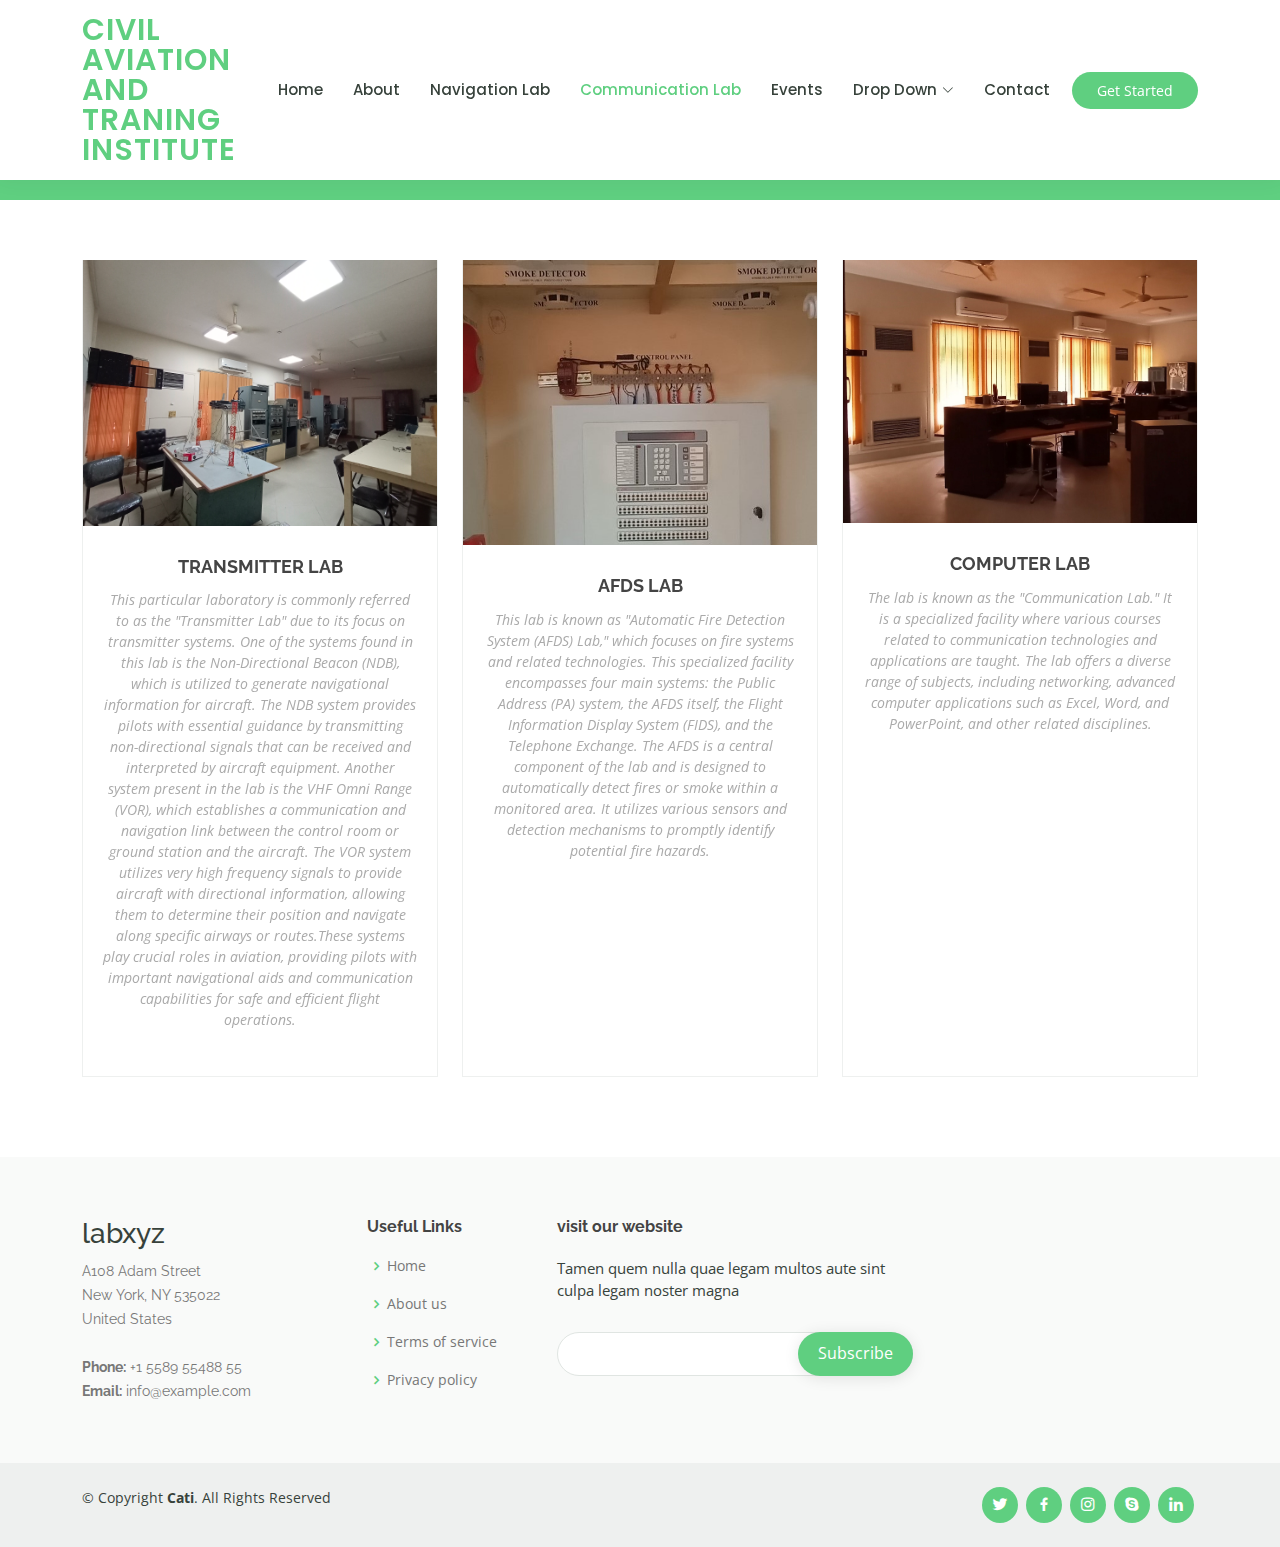
<file: trainers.html>
<!DOCTYPE html>
<html lang="en">

<head>
  <meta charset="utf-8">
  <meta content="width=device-width, initial-scale=1.0" name="viewport">

  <title>Civil Aviation And Traning Institute- Mentor Bootstrap Template</title>
  <meta content="" name="description">
  <meta content="" name="keywords">

  <!-- Favicons -->
  <link href="assets/img/lab3.jpg rel="icon">
  <link href="assets/img/lab2.jpg" rel="apple-touch-icon">

  <!-- Google Fonts -->
  <link href="https://fonts.googleapis.com/css?family=Open+Sans:300,300i,400,400i,600,600i,700,700i|Raleway:300,300i,400,400i,500,500i,600,600i,700,700i|Poppins:300,300i,400,400i,500,500i,600,600i,700,700i" rel="stylesheet">

  <!-- Vendor CSS Files -->
  <link href="assets/vendor/animate.css/animate.min.css" rel="stylesheet">
  <link href="assets/vendor/aos/aos.css" rel="stylesheet">
  <link href="assets/vendor/bootstrap/css/bootstrap.min.css" rel="stylesheet">
  <link href="assets/vendor/bootstrap-icons/bootstrap-icons.css" rel="stylesheet">
  <link href="assets/vendor/boxicons/css/boxicons.min.css" rel="stylesheet">
  <link href="assets/vendor/remixicon/remixicon.css" rel="stylesheet">
  <link href="assets/vendor/swiper/swiper-bundle.min.css" rel="stylesheet">

  <!-- Template Main CSS File -->
  <link href="assets/css/style.css" rel="stylesheet">

  <!-- =======================================================
  * Template Name: Mentor
  * Updated: Mar 10 2023 with Bootstrap v5.2.3
  * Template URL: https://bootstrapmade.com/mentor-free-education-bootstrap-theme/
  * Author: BootstrapMade.com
  * License: https://bootstrapmade.com/license/
  ======================================================== -->
</head>

<body>

  <!-- ======= Header ======= -->
  <header id="header" class="fixed-top">
    <div class="container d-flex align-items-center">

      <h1 class="logo me-auto"><a href="index.html">Civil Aviation And Traning Institute</a></h1>
      <!-- Uncomment below if you prefer to use an image logo -->
      <!-- <a href="index.html" class="logo me-auto"><img src="assets/img/logo.png" alt="" class="img-fluid"></a>-->

      <nav id="navbar" class="navbar order-last order-lg-0">
        <ul>
          <li><a href="index.html">Home</a></li>
          <li><a href="about.html">About</a></li>
          <li><a href="courses.html">Navigation Lab</a></li>
          <li><a class="active" href="trainers.html">Communication Lab</a></li>
          <li><a href="events.html">Events</a></li>
          

          <li class="dropdown"><a href="#"><span>Drop Down</span> <i class="bi bi-chevron-down"></i></a>
            <ul>
              <li><a href="#">Drop Down 1</a></li>
              <li class="dropdown"><a href="#"><span>Deep Drop Down</span> <i class="bi bi-chevron-right"></i></a>
                <ul>
                  <li><a href="#">Deep Drop Down 1</a></li>
                  <li><a href="#">Deep Drop Down 2</a></li>
                  <li><a href="#">Deep Drop Down 3</a></li>
                  <li><a href="#">Deep Drop Down 4</a></li>
                  <li><a href="#">Deep Drop Down 5</a></li>
                </ul>
              </li>
              <li><a href="#">Drop Down 2</a></li>
              <li><a href="#">Drop Down 3</a></li>
              <li><a href="#">Drop Down 4</a></li>
            </ul>
          </li>
          <li><a href="contact.html">Contact</a></li>
        </ul>
        <i class="bi bi-list mobile-nav-toggle"></i>
      </nav><!-- .navbar -->

      <a href="courses.html" class="get-started-btn">Get Started</a>

    </div>
  </header><!-- End Header -->

  <main id="main" data-aos="fade-in">

    <!-- ======= Breadcrumbs ======= -->
    <div class="breadcrumbs">
      <div class="container">
        <h2>School of Electronics and IT Engineering</h2>
        <p>These labs focus on the Communication related Information. </p>
      </div>
    </div><!-- End Breadcrumbs -->

    <!-- ======= Trainers Section ======= -->
    <section id="trainers" class="trainers">
      <div class="container" data-aos="fade-up">

        <div class="row" data-aos="zoom-in" data-aos-delay="100">
          <div class="col-lg-4 col-md-6 d-flex align-items-stretch">
            <div class="member">
              <img src="assets/img/lab2.jpg" class="img-fluid" alt="">
              <div class="member-content">
                <h4>TRANSMITTER LAB</h4>
                
                <p>
                  
This particular laboratory is commonly referred to as the "Transmitter Lab" due to its focus on transmitter systems. 
One of the systems found in this lab is the Non-Directional Beacon (NDB), which is utilized to generate navigational information for aircraft. The NDB system provides pilots with essential guidance by
 transmitting non-directional signals that can be received and interpreted by aircraft equipment.
Another system present in the lab is the VHF Omni Range (VOR), which establishes a communication and navigation link between the control room or ground station and the aircraft. 
The VOR system utilizes very high frequency signals to provide aircraft with directional information, allowing them to determine their position and navigate along 
specific airways or routes.These systems play crucial roles in aviation, providing pilots with important navigational aids and communication capabilities for safe and efficient flight operations.
                </p>

               
              </div>
            </div>
          </div>

          <div class="col-lg-4 col-md-6 d-flex align-items-stretch">
            <div class="member">
              <img src="assets/img/afds lab3.jpg" class="img-fluid" alt="">
              <div class="member-content">
                <h4>AFDS LAB</h4>
                
                <p>
                  This lab is known as  "Automatic Fire Detection System (AFDS) Lab," 
which focuses on fire systems and related technologies. This specialized facility encompasses four main systems: 
the Public Address (PA) system, the AFDS itself, the Flight Information Display System (FIDS), and the Telephone Exchange.
  The AFDS is a central component of the lab and is designed to automatically detect fires or smoke within a monitored area. 
  It utilizes various sensors and detection mechanisms to promptly identify potential fire hazards.                                                                                                       
                </p>
                
              </div>
            </div>
          </div>

          <div class="col-lg-4 col-md-6 d-flex align-items-stretch">
            <div class="member">
              <img src="assets/img/computer labs1.jpg" class="img-fluid" alt="">
              <div class="member-content">
                <h4>COMPUTER LAB</h4>
               
                <p>
                 The lab is known as the "Communication Lab." It is a specialized facility where various courses related to 
communication technologies and applications are taught. The lab offers a diverse range of subjects, including networking, 
advanced computer applications such as Excel, Word, and PowerPoint, and other related disciplines.
                </p>
             
              </div>
            </div>
          </div>

        </div>

      </div>
    </section><!-- End Trainers Section -->

  </main><!-- End #main -->

  <!-- ======= Footer ======= -->
  <footer id="footer">

    <div class="footer-top">
      <div class="container">
        <div class="row">

          <div class="col-lg-3 col-md-6 footer-contact">
            <h3>labxyz</h3>
            <p>
              A108 Adam Street <br>
              New York, NY 535022<br>
              United States <br><br>
              <strong>Phone:</strong> +1 5589 55488 55<br>
              <strong>Email:</strong> info@example.com<br>
            </p>
          </div>

          <div class="col-lg-2 col-md-6 footer-links">
            <h4>Useful Links</h4>
            <ul>
              <li><i class="bx bx-chevron-right"></i> <a href="#">Home</a></li>
              <li><i class="bx bx-chevron-right"></i> <a href="#">About us</a></li>
              <li><i class="bx bx-chevron-right"></i> <a href="#">Terms of service</a></li>
              <li><i class="bx bx-chevron-right"></i> <a href="#">Privacy policy</a></li>
            </ul>
          </div>

       

          <div class="col-lg-4 col-md-6 footer-newsletter">
            <h4>visit our website</h4>
            <p>Tamen quem nulla quae legam multos aute sint culpa legam noster magna</p>
            <form action="" method="post">
              <input type="email" name="email"><input type="submit" value="Subscribe">
            </form>
          </div>

        </div>
      </div>
    </div>

    <div class="container d-md-flex py-4">

      <div class="me-md-auto text-center text-md-start">
        <div class="copyright">
          &copy; Copyright <strong><span>Cati</span></strong>. All Rights Reserved
        </div>
        <div class="credits">
          <!-- All the links in the footer should remain intact. -->
          <!-- You can delete the links only if you purchased the pro version. -->
          <!-- Licensing information: https://bootstrapmade.com/license/ -->
          <!-- Purchase the pro version with working PHP/AJAX contact form: https://bootstrapmade.com/mentor-free-education-bootstrap-theme/ -->
         
        </div>
      </div>
      <div class="social-links text-center text-md-right pt-3 pt-md-0">
        <a href="#" class="twitter"><i class="bx bxl-twitter"></i></a>
        <a href="#" class="facebook"><i class="bx bxl-facebook"></i></a>
        <a href="#" class="instagram"><i class="bx bxl-instagram"></i></a>
        <a href="#" class="google-plus"><i class="bx bxl-skype"></i></a>
        <a href="#" class="linkedin"><i class="bx bxl-linkedin"></i></a>
      </div>
    </div>
  </footer><!-- End Footer -->

  <div id="preloader"></div>
  <a href="#" class="back-to-top d-flex align-items-center justify-content-center"><i class="bi bi-arrow-up-short"></i></a>

  <!-- Vendor JS Files -->
  <script src="assets/vendor/purecounter/purecounter_vanilla.js"></script>
  <script src="assets/vendor/aos/aos.js"></script>
  <script src="assets/vendor/bootstrap/js/bootstrap.bundle.min.js"></script>
  <script src="assets/vendor/swiper/swiper-bundle.min.js"></script>
  <script src="assets/vendor/php-email-form/validate.js"></script>

  <!-- Template Main JS File -->
  <script src="assets/js/main.js"></script>

</body>

</html>
</file>
<file: assets/css/style.css>
/**
* Template Name: Mentor
* Updated: Mar 10 2023 with Bootstrap v5.2.3
* Template URL: https://bootstrapmade.com/mentor-free-education-bootstrap-theme/
* Author: BootstrapMade.com
* License: https://bootstrapmade.com/license/
*/

/*--------------------------------------------------------------
# General
--------------------------------------------------------------*/
body {
  font-family: "Open Sans", sans-serif;
  color: #444444;
}

a {
  color: #5fcf80;
  text-decoration: none;
}

a:hover {
  color: #86db9f;
  text-decoration: none;
}

h1,
h2,
h3,
h4,
h5,
h6 {
  font-family: "Raleway", sans-serif;
}

/*--------------------------------------------------------------
# Back to top button
--------------------------------------------------------------*/
.back-to-top {
  position: fixed;
  visibility: hidden;
  opacity: 0;
  right: 15px;
  bottom: 15px;
  z-index: 996;
  background: #5fcf80;
  width: 40px;
  height: 40px;
  border-radius: 50px;
  transition: all 0.4s;
}

.back-to-top i {
  font-size: 28px;
  color: #fff;
  line-height: 0;
}

.back-to-top:hover {
  background: #7ed899;
  color: #fff;
}

.back-to-top.active {
  visibility: visible;
  opacity: 1;
}

/*--------------------------------------------------------------
# Preloader
--------------------------------------------------------------*/
#preloader {
  position: fixed;
  top: 0;
  left: 0;
  right: 0;
  bottom: 0;
  z-index: 9999;
  overflow: hidden;
  background: #fff;
}

#preloader:before {
  content: "";
  position: fixed;
  top: calc(50% - 30px);
  left: calc(50% - 30px);
  border: 6px solid #5fcf80;
  border-top-color: #fff;
  border-bottom-color: #fff;
  border-radius: 50%;
  width: 60px;
  height: 60px;
  animation: animate-preloader 1s linear infinite;
}

@keyframes animate-preloader {
  0% {
    transform: rotate(0deg);
  }

  100% {
    transform: rotate(360deg);
  }
}

/*--------------------------------------------------------------
# Disable aos animation delay on mobile devices
--------------------------------------------------------------*/
@media screen and (max-width: 768px) {
  [data-aos-delay] {
    transition-delay: 0 !important;
  }
}

/*--------------------------------------------------------------
# Header
--------------------------------------------------------------*/
#header {
  background: #fff;
  transition: all 0.5s;
  z-index: 997;
  padding: 15px 0;
  box-shadow: 0px 0 18px rgba(55, 66, 59, 0.08);
}

#header .logo {
  font-size: 30px;
  margin: 0;
  padding: 0;
  line-height: 1;
  font-weight: 600;
  letter-spacing: 1px;
  text-transform: uppercase;
  font-family: "Poppins", sans-serif;
}

#header .logo a {
  color: #5fcf80;
}

#header .logo img {
  max-height: 40px;
}

/**
* Get Startet Button 
*/
.get-started-btn {
  margin-left: 22px;
  background: #5fcf80;
  color: #fff;
  border-radius: 50px;
  padding: 8px 25px;
  white-space: nowrap;
  transition: 0.3s;
  font-size: 14px;
  display: inline-block;
}

.get-started-btn:hover {
  background: #3ac162;
  color: #fff;
}

@media (max-width: 768px) {
  .get-started-btn {
    margin: 0 15px 0 0;
    padding: 6px 18px;
  }
}

/*--------------------------------------------------------------
# Navigation Menu
--------------------------------------------------------------*/
/**
* Desktop Navigation 
*/
.navbar {
  padding: 0;
}

.navbar ul {
  margin: 0;
  padding: 0;
  display: flex;
  list-style: none;
  align-items: center;
}

.navbar li {
  position: relative;
}

.navbar a,
.navbar a:focus {
  display: flex;
  align-items: center;
  justify-content: space-between;
  padding: 10px 0 10px 30px;
  font-family: "Poppins", sans-serif;
  font-size: 15px;
  font-weight: 500;
  color: #37423b;
  white-space: nowrap;
  transition: 0.3s;
}

.navbar a i,
.navbar a:focus i {
  font-size: 12px;
  line-height: 0;
  margin-left: 5px;
}

.navbar a:hover,
.navbar .active,
.navbar .active:focus,
.navbar li:hover>a {
  color: #5fcf80;
}

.navbar .dropdown ul {
  display: block;
  position: absolute;
  left: 30px;
  top: calc(100% + 30px);
  margin: 0;
  padding: 10px 0;
  z-index: 99;
  opacity: 0;
  visibility: hidden;
  background: #fff;
  box-shadow: 0px 0px 30px rgba(127, 137, 161, 0.25);
  transition: 0.3s;
  border-radius: 4px;
}

.navbar .dropdown ul li {
  min-width: 200px;
}

.navbar .dropdown ul a {
  padding: 10px 20px;
  font-size: 14px;
  text-transform: none;
  font-weight: 500;
}

.navbar .dropdown ul a i {
  font-size: 12px;
}

.navbar .dropdown ul a:hover,
.navbar .dropdown ul .active:hover,
.navbar .dropdown ul li:hover>a {
  color: #5fcf80;
}

.navbar .dropdown:hover>ul {
  opacity: 1;
  top: 100%;
  visibility: visible;
}

.navbar .dropdown .dropdown ul {
  top: 0;
  left: calc(100% - 30px);
  visibility: hidden;
}

.navbar .dropdown .dropdown:hover>ul {
  opacity: 1;
  top: 0;
  left: 100%;
  visibility: visible;
}

@media (max-width: 1366px) {
  .navbar .dropdown .dropdown ul {
    left: -90%;
  }

  .navbar .dropdown .dropdown:hover>ul {
    left: -100%;
  }
}

/**
* Mobile Navigation 
*/
.mobile-nav-toggle {
  color: #37423b;
  font-size: 28px;
  cursor: pointer;
  display: none;
  line-height: 0;
  transition: 0.5s;
}

.mobile-nav-toggle.bi-x {
  color: #fff;
}

@media (max-width: 991px) {
  .mobile-nav-toggle {
    display: block;
  }

  .navbar ul {
    display: none;
  }
}

.navbar-mobile {
  position: fixed;
  overflow: hidden;
  top: 0;
  right: 0;
  left: 0;
  bottom: 0;
  background: rgba(32, 38, 34, 0.9);
  transition: 0.3s;
  z-index: 999;
}

.navbar-mobile .mobile-nav-toggle {
  position: absolute;
  top: 15px;
  right: 15px;
}

.navbar-mobile ul {
  display: block;
  position: absolute;
  top: 55px;
  right: 15px;
  bottom: 15px;
  left: 15px;
  padding: 10px 0;
  border-radius: 6px;
  background-color: #fff;
  overflow-y: auto;
  transition: 0.3s;
}

.navbar-mobile a,
.navbar-mobile a:focus {
  padding: 10px 20px;
  font-size: 15px;
  color: #37423b;
}

.navbar-mobile a:hover,
.navbar-mobile .active,
.navbar-mobile li:hover>a {
  color: #5fcf80;
}

.navbar-mobile .getstarted,
.navbar-mobile .getstarted:focus {
  margin: 15px;
}

.navbar-mobile .dropdown ul {
  position: static;
  display: none;
  margin: 10px 20px;
  padding: 10px 0;
  z-index: 99;
  opacity: 1;
  visibility: visible;
  background: #fff;
  box-shadow: 0px 0px 30px rgba(127, 137, 161, 0.25);
}

.navbar-mobile .dropdown ul li {
  min-width: 200px;
}

.navbar-mobile .dropdown ul a {
  padding: 10px 20px;
}

.navbar-mobile .dropdown ul a i {
  font-size: 12px;
}

.navbar-mobile .dropdown ul a:hover,
.navbar-mobile .dropdown ul .active:hover,
.navbar-mobile .dropdown ul li:hover>a {
  color: #5fcf80;
}

.navbar-mobile .dropdown>.dropdown-active {
  display: block;
}

/*--------------------------------------------------------------
# Hero Section
--------------------------------------------------------------*/
#hero {
  width: 100%;
  height: 80vh;
  background: url("../img/hyderabad.jpg") top center;
  background-size: cover;
  position: relative;
}

#hero:before {
  content: "";
  background: rgba(0, 0, 0, 0.4);
  position: absolute;
  bottom: 0;
  top: 0;
  left: 0;
  right: 0;
}

#hero .container {
  padding-top: 72px;
}

@media (max-width: 992px) {
  #hero .container {
    padding-top: 62px;
  }
}

#hero h1 {
  margin: 0;
  font-size: 48px;
  font-weight: 700;
  line-height: 56px;
  color: #fff;
  font-family: "Poppins", sans-serif;
}

#hero h2 {
  color: #eee;
  margin: 10px 0 0 0;
  font-size: 24px;
}

#hero .btn-get-started {
  font-family: "Raleway", sans-serif;
  font-weight: 500;
  font-size: 15px;
  letter-spacing: 1px;
  display: inline-block;
  padding: 10px 35px;
  border-radius: 50px;
  transition: 0.5s;
  margin-top: 30px;
  border: 2px solid #fff;
  color: #fff;
}

#hero .btn-get-started:hover {
  background: #5fcf80;
  border: 2px solid #5fcf80;
}

@media (min-width: 1024px) {
  #hero {
    background-attachment: fixed;
  }
}

@media (max-width: 768px) {
  #hero {
    height: 100vh;
  }

  #hero h1 {
    font-size: 28px;
    line-height: 36px;
  }

  #hero h2 {
    font-size: 18px;
    line-height: 24px;
  }
}

/*--------------------------------------------------------------
# Sections General
--------------------------------------------------------------*/
section {
  padding: 60px 0;
  overflow: hidden;
}

.section-bg {
  background-color: #f6f7f6;
}

.section-title {
  padding-bottom: 40px;
}

.section-title h2 {
  font-size: 14px;
  font-weight: 500;
  padding: 0;
  line-height: 1px;
  margin: 0 0 5px 0;
  letter-spacing: 2px;
  text-transform: uppercase;
  color: #aaaaaa;
  font-family: "Poppins", sans-serif;
}

.section-title h2::after {
  content: "";
  width: 120px;
  height: 1px;
  display: inline-block;
  background: #9ae1af;
  margin: 4px 10px;
}

.section-title p {
  margin: 0;
  margin: 0;
  font-size: 36px;
  font-weight: 700;
  text-transform: uppercase;
  font-family: "Poppins", sans-serif;
  color: #37423b;
}

.breadcrumbs {
  margin-top: 73px;
  text-align: center;
  background: #5fcf80;
  padding: 30px 0;
  color: #fff;
}

@media (max-width: 992px) {
  .breadcrumbs {
    margin-top: 63px;
  }
}

.breadcrumbs h2 {
  font-size: 32px;
  font-weight: 500;
}

.breadcrumbs p {
  font-size: 14px;
  margin-bottom: 0;
}

/*--------------------------------------------------------------
# About
--------------------------------------------------------------*/
.about .content h3 {
  font-weight: 600;
  font-size: 26px;
}

.about .content ul {
  list-style: none;
  padding: 0;
}

.about .content ul li {
  padding-bottom: 10px;
}

.about .content ul i {
  font-size: 20px;
  padding-right: 4px;
  color: #5fcf80;
}

.about .content .learn-more-btn {
  background: #5fcf80;
  color: #fff;
  border-radius: 50px;
  padding: 8px 25px 9px 25px;
  white-space: nowrap;
  transition: 0.3s;
  font-size: 14px;
  display: inline-block;
}

.about .content .learn-more-btn:hover {
  background: #3ac162;
  color: #fff;
}

@media (max-width: 768px) {
  .about .content .learn-more-btn {
    margin: 0 48px 0 0;
    padding: 6px 18px;
  }
}

/*--------------------------------------------------------------
# Counts
--------------------------------------------------------------*/
.counts {
  padding: 30px 0;
}

.counts .counters span {
  font-size: 48px;
  display: block;
  color: #5fcf80;
  font-weight: 700;
}

.counts .counters p {
  padding: 0;
  margin: 0 0 20px 0;
  font-family: "Raleway", sans-serif;
  font-size: 15px;
  font-weight: 600;
  color: #37423b;
}

/*--------------------------------------------------------------
# Why Us
--------------------------------------------------------------*/
.why-us .content {
  padding: 30px;
  background: #5fcf80;
  border-radius: 4px;
  color: #fff;
}

.why-us .content h3 {
  font-weight: 700;
  font-size: 34px;
  margin-bottom: 30px;
}

.why-us .content p {
  margin-bottom: 30px;
}

.why-us .content .more-btn {
  display: inline-block;
  background: rgba(255, 255, 255, 0.2);
  padding: 6px 30px 8px 30px;
  color: #fff;
  border-radius: 50px;
  transition: all ease-in-out 0.4s;
}

.why-us .content .more-btn i {
  font-size: 14px;
}

.why-us .content .more-btn:hover {
  color: #5fcf80;
  background: #fff;
}

.why-us .icon-boxes .icon-box {
  text-align: center;
  background: #fff;
  padding: 40px 30px;
  width: 100%;
  border: 1px solid #eef0ef;
}

.why-us .icon-boxes .icon-box i {
  font-size: 32px;
  padding: 18px;
  color: #5fcf80;
  margin-bottom: 30px;
  background: #ecf9f0;
  border-radius: 50px;
}

.why-us .icon-boxes .icon-box h4 {
  font-size: 20px;
  font-weight: 700;
  margin: 0 0 30px 0;
}

.why-us .icon-boxes .icon-box p {
  font-size: 15px;
  color: #848484;
}

/*--------------------------------------------------------------
# Features
--------------------------------------------------------------*/
.features {
  padding-top: 0px;
}

.features .icon-box {
  display: flex;
  align-items: center;
  padding: 20px;
  transition: 0.3s;
  border: 1px solid #eef0ef;
}

.features .icon-box i {
  font-size: 32px;
  padding-right: 10px;
  line-height: 1;
}

.features .icon-box h3 {
  font-weight: 700;
  margin: 0;
  padding: 0;
  line-height: 1;
  font-size: 16px;
}

.features .icon-box h3 a {
  color: #37423b;
  transition: 0.3s;
}

.features .icon-box:hover {
  border-color: #5fcf80;
}

.features .icon-box:hover h3 a {
  color: #5fcf80;
}

/*--------------------------------------------------------------
# Courses
--------------------------------------------------------------*/
.courses .course-item {
  border-radius: 5px;
  border: 1px solid #eef0ef;
}

.courses .course-content {
  padding: 15px;
}

.courses .course-content h3 {
  font-weight: 700;
  font-size: 20px;
}

.courses .course-content h3 a {
  color: #37423b;
  transition: 0.3s;
}

.courses .course-content h3 a:hover {
  color: #5fcf80;
}

.courses .course-content p {
  font-size: 14px;
  color: #777777;
}

.courses .course-content h4 {
  font-size: 14px;
  background: #5fcf80;
  padding: 7px 14px;
  color: #fff;
  margin: 0;
}

.courses .course-content .price {
  margin: 0;
  font-weight: 700;
  font-size: 18px;
  color: #37423b;
}

.courses .trainer {
  padding-top: 15px;
  border-top: 1px solid #eef0ef;
}

.courses .trainer .trainer-profile img {
  max-width: 50px;
  border-radius: 50px;
}

.courses .trainer .trainer-profile span {
  padding-left: 10px;
  font-weight: 600;
  font-size: 16px;
  color: #5a6c60;
}

.courses .trainer .trainer-rank {
  font-size: 18px;
  color: #657a6d;
}

/*--------------------------------------------------------------
# Trainers
--------------------------------------------------------------*/
.trainers .member {
  text-align: center;
  margin-bottom: 20px;
  background: #fff;
  border: 1px solid #eef0ef;
}

.trainers .member img {
  margin: -1px -1px 30px -1px;
}

.trainers .member .member-content {
  padding: 0 20px 30px 20px;
}

.trainers .member h4 {
  font-weight: 700;
  margin-bottom: 2px;
  font-size: 18px;
}

.trainers .member span {
  font-style: italic;
  display: block;
  font-size: 13px;
}

.trainers .member p {
  padding-top: 10px;
  font-size: 14px;
  font-style: italic;
  color: #aaaaaa;
}

.trainers .member .social {
  margin-top: 15px;
}

.trainers .member .social a {
  color: #7e9486;
  transition: 0.3s;
}

.trainers .member .social a:hover {
  color: #5fcf80;
}

.trainers .member .social i {
  font-size: 18px;
  margin: 0 2px;
}

/*--------------------------------------------------------------
# Testimonials
--------------------------------------------------------------*/
.testimonials .testimonial-wrap {
  padding-left: 50px;
}

.testimonials .testimonials-carousel,
.testimonials .testimonials-slider {
  overflow: hidden;
}

.testimonials .testimonial-item {
  box-sizing: content-box;
  padding: 30px 30px 30px 60px;
  margin: 30px 15px;
  min-height: 200px;
  border: 1px solid #eef0ef;
  position: relative;
  background: #fff;
}

.testimonials .testimonial-item .testimonial-img {
  width: 90px;
  border-radius: 10px;
  border: 6px solid #fff;
  position: absolute;
  left: -45px;
}

.testimonials .testimonial-item h3 {
  font-size: 18px;
  font-weight: bold;
  margin: 10px 0 5px 0;
  color: #111;
}

.testimonials .testimonial-item h4 {
  font-size: 14px;
  color: #999;
  margin: 0;
}

.testimonials .testimonial-item .quote-icon-left,
.testimonials .testimonial-item .quote-icon-right {
  color: #c1ecce;
  font-size: 26px;
}

.testimonials .testimonial-item .quote-icon-left {
  display: inline-block;
  left: -5px;
  position: relative;
}

.testimonials .testimonial-item .quote-icon-right {
  display: inline-block;
  right: -5px;
  position: relative;
  top: 10px;
}

.testimonials .testimonial-item p {
  font-style: italic;
  margin: 15px auto 15px auto;
}

.testimonials .swiper-pagination {
  margin-top: 20px;
  position: relative;
}

.testimonials .swiper-pagination .swiper-pagination-bullet {
  width: 12px;
  height: 12px;
  background-color: #fff;
  opacity: 1;
  border: 1px solid #5fcf80;
}

.testimonials .swiper-pagination .swiper-pagination-bullet-active {
  background-color: #5fcf80;
}

@media (max-width: 767px) {
  .testimonials .testimonial-wrap {
    padding-left: 0;
  }

  .testimonials .testimonials-carousel,
  .testimonials .testimonials-slider {
    overflow: hidden;
  }

  .testimonials .testimonial-item {
    padding: 30px;
    margin: 15px;
  }

  .testimonials .testimonial-item .testimonial-img {
    position: static;
    left: auto;
  }
}

/*--------------------------------------------------------------
# Cource Details
--------------------------------------------------------------*/
.course-details h3 {
  font-size: 24px;
  margin: 30px 0 15px 0;
  font-weight: 700;
  position: relative;
  padding-bottom: 10px;
}

.course-details h3:before {
  content: "";
  position: absolute;
  display: block;
  width: 100%;
  height: 1px;
  background: #eef0ef;
  bottom: 0;
  left: 0;
}

.course-details h3:after {
  content: "";
  position: absolute;
  display: block;
  width: 60px;
  height: 1px;
  background: #5fcf80;
  bottom: 0;
  left: 0;
}

.course-details .course-info {
  background: #f6f7f6;
  padding: 10px 15px;
  margin-bottom: 15px;
}

.course-details .course-info h5 {
  font-weight: 400;
  font-size: 16px;
  margin: 0;
  font-family: "Poppins", sans-serif;
}

.course-details .course-info p {
  margin: 0;
  font-weight: 600;
}

.course-details .course-info a {
  color: #657a6d;
}

/*--------------------------------------------------------------
# Cource Details Tabs
--------------------------------------------------------------*/
.cource-details-tabs {
  overflow: hidden;
  padding-top: 0;
}

.cource-details-tabs .nav-tabs {
  border: 0;
}

.cource-details-tabs .nav-link {
  border: 0;
  padding: 12px 15px 12px 0;
  transition: 0.3s;
  color: #37423b;
  border-radius: 0;
  border-right: 2px solid #e2e7e4;
  font-weight: 600;
  font-size: 15px;
}

.cource-details-tabs .nav-link:hover {
  color: #5fcf80;
}

.cource-details-tabs .nav-link.active {
  color: #5fcf80;
  border-color: #5fcf80;
}

.cource-details-tabs .tab-pane.active {
  animation: fadeIn 0.5s ease-out;
}

.cource-details-tabs .details h3 {
  font-size: 26px;
  font-weight: 600;
  margin-bottom: 20px;
  color: #37423b;
}

.cource-details-tabs .details p {
  color: #777777;
}

.cource-details-tabs .details p:last-child {
  margin-bottom: 0;
}

@media (max-width: 992px) {
  .cource-details-tabs .nav-link {
    border: 0;
    padding: 15px;
  }

  .cource-details-tabs .nav-link.active {
    color: #fff;
    background: #5fcf80;
  }
}

/*--------------------------------------------------------------
# Events
--------------------------------------------------------------*/
.events .card {
  border: 0;
  padding: 0 30px;
  margin-bottom: 60px;
  position: relative;
}

.events .card-img {
  width: calc(100% + 60px);
  margin-left: -30px;
  overflow: hidden;
  z-index: 9;
  border-radius: 0;
}

.events .card-img img {
  max-width: 100%;
  transition: all 0.3s ease-in-out;
}

.events .card-body {
  z-index: 10;
  background: #fff;
  border-top: 4px solid #fff;
  padding: 30px;
  box-shadow: 0px 2px 15px rgba(0, 0, 0, 0.1);
  margin-top: -60px;
  transition: 0.3s;
}

.events .card-title {
  font-weight: 700;
  text-align: center;
  margin-bottom: 20px;
}

.events .card-title a {
  color: #37423b;
  transition: 0.3s;
}

.events .card-text {
  color: #5e5e5e;
}

.events .read-more a {
  color: #777777;
  text-transform: uppercase;
  font-weight: 600;
  font-size: 12px;
  transition: 0.3s;
}

.events .read-more a:hover {
  color: #5fcf80;
}

.events .card:hover img {
  transform: scale(1.1);
}

.events .card:hover .card-body {
  border-color: #5fcf80;
}

.events .card:hover .card-body .card-title a {
  color: #5fcf80;
}

/*--------------------------------------------------------------
# Pricing
--------------------------------------------------------------*/
.pricing .box {
  padding: 20px;
  background: #fff;
  text-align: center;
  border: 1px solid #eef0ef;
  border-radius: 0;
  position: relative;
  overflow: hidden;
}

.pricing h3 {
  font-weight: 400;
  margin: -20px -20px 20px -20px;
  padding: 20px 15px;
  font-size: 16px;
  font-weight: 600;
  color: #777777;
  background: #f8f8f8;
}

.pricing h4 {
  font-size: 36px;
  color: #5fcf80;
  font-weight: 600;
  font-family: "Poppins", sans-serif;
  margin-bottom: 20px;
}

.pricing h4 sup {
  font-size: 20px;
  top: -15px;
  left: -3px;
}

.pricing h4 span {
  color: #bababa;
  font-size: 16px;
  font-weight: 300;
}

.pricing ul {
  padding: 0;
  list-style: none;
  color: #444444;
  text-align: center;
  line-height: 20px;
  font-size: 14px;
}

.pricing ul li {
  padding-bottom: 16px;
}

.pricing ul i {
  color: #5fcf80;
  font-size: 18px;
  padding-right: 4px;
}

.pricing ul .na {
  color: #ccc;
  text-decoration: line-through;
}

.pricing .btn-wrap {
  margin: 20px -20px -20px -20px;
  padding: 20px 15px;
  background: #f8f8f8;
  text-align: center;
}

.pricing .btn-buy {
  background: #5fcf80;
  display: inline-block;
  padding: 8px 35px;
  border-radius: 50px;
  color: #fff;
  transition: none;
  font-size: 14px;
  font-weight: 400;
  font-family: "Raleway", sans-serif;
  font-weight: 600;
  transition: 0.3s;
}

.pricing .btn-buy:hover {
  background: #3ac162;
}

.pricing .featured h3 {
  color: #fff;
  background: #5fcf80;
}

.pricing .advanced {
  width: 200px;
  position: absolute;
  top: 18px;
  right: -68px;
  transform: rotate(45deg);
  z-index: 1;
  font-size: 14px;
  padding: 1px 0 3px 0;
  background: #5fcf80;
  color: #fff;
}

/*--------------------------------------------------------------
# Contact
--------------------------------------------------------------*/
.contact {
  padding-top: 5px;
}

.contact .info {
  width: 100%;
  background: #fff;
}

.contact .info i {
  font-size: 20px;
  color: #5fcf80;
  float: left;
  width: 44px;
  height: 44px;
  background: #ecf9f0;
  display: flex;
  justify-content: center;
  align-items: center;
  border-radius: 50px;
  transition: all 0.3s ease-in-out;
}

.contact .info h4 {
  padding: 0 0 0 60px;
  font-size: 22px;
  font-weight: 600;
  margin-bottom: 5px;
  color: #37423b;
}

.contact .info p {
  padding: 0 0 0 60px;
  margin-bottom: 0;
  font-size: 14px;
  color: #657a6d;
}

.contact .info .email,
.contact .info .phone {
  margin-top: 40px;
}

.contact .info .email:hover i,
.contact .info .address:hover i,
.contact .info .phone:hover i {
  background: #5fcf80;
  color: #fff;
}

.contact .php-email-form {
  width: 100%;
  background: #fff;
}

.contact .php-email-form .form-group {
  padding-bottom: 8px;
}

.contact .php-email-form .error-message {
  display: none;
  color: #fff;
  background: #ed3c0d;
  text-align: left;
  padding: 15px;
  font-weight: 600;
}

.contact .php-email-form .error-message br+br {
  margin-top: 25px;
}

.contact .php-email-form .sent-message {
  display: none;
  color: #fff;
  background: #18d26e;
  text-align: center;
  padding: 15px;
  font-weight: 600;
}

.contact .php-email-form .loading {
  display: none;
  background: #fff;
  text-align: center;
  padding: 15px;
}

.contact .php-email-form .loading:before {
  content: "";
  display: inline-block;
  border-radius: 50%;
  width: 24px;
  height: 24px;
  margin: 0 10px -6px 0;
  border: 3px solid #18d26e;
  border-top-color: #eee;
  animation: animate-loading 1s linear infinite;
}

.contact .php-email-form input,
.contact .php-email-form textarea {
  border-radius: 4px;
  box-shadow: none;
  font-size: 14px;
}

.contact .php-email-form input:focus,
.contact .php-email-form textarea:focus {
  border-color: #5fcf80;
}

.contact .php-email-form input {
  height: 44px;
}

.contact .php-email-form textarea {
  padding: 10px 12px;
}

.contact .php-email-form button[type=submit] {
  background: #5fcf80;
  border: 0;
  padding: 10px 35px;
  color: #fff;
  transition: 0.4s;
  border-radius: 50px;
}

.contact .php-email-form button[type=submit]:hover {
  background: #3ac162;
}

@keyframes animate-loading {
  0% {
    transform: rotate(0deg);
  }

  100% {
    transform: rotate(360deg);
  }
}

/*--------------------------------------------------------------
# Footer
--------------------------------------------------------------*/
#footer {
  color: #37423b;
  font-size: 14px;
  background: #eef0ef;
}

#footer .footer-top {
  padding: 60px 0 30px 0;
  background: #f9faf9;
}

#footer .footer-top .footer-contact {
  margin-bottom: 30px;
}

#footer .footer-top .footer-contact h4 {
  font-size: 22px;
  margin: 0 0 30px 0;
  padding: 2px 0 2px 0;
  line-height: 1;
  font-weight: 700;
}

#footer .footer-top .footer-contact p {
  font-size: 14px;
  line-height: 24px;
  margin-bottom: 0;
  font-family: "Raleway", sans-serif;
  color: #777777;
}

#footer .footer-top h4 {
  font-size: 16px;
  font-weight: bold;
  color: #444444;
  position: relative;
  padding-bottom: 12px;
}

#footer .footer-top .footer-links {
  margin-bottom: 30px;
}

#footer .footer-top .footer-links ul {
  list-style: none;
  padding: 0;
  margin: 0;
}

#footer .footer-top .footer-links ul i {
  padding-right: 2px;
  color: #5fcf80;
  font-size: 18px;
  line-height: 1;
}

#footer .footer-top .footer-links ul li {
  padding: 10px 0;
  display: flex;
  align-items: center;
}

#footer .footer-top .footer-links ul li:first-child {
  padding-top: 0;
}

#footer .footer-top .footer-links ul a {
  color: #777777;
  transition: 0.3s;
  display: inline-block;
  line-height: 1;
}

#footer .footer-top .footer-links ul a:hover {
  text-decoration: none;
  color: #5fcf80;
}

#footer .footer-newsletter {
  font-size: 15px;
}

#footer .footer-newsletter h4 {
  font-size: 16px;
  font-weight: bold;
  color: #444444;
  position: relative;
  padding-bottom: 12px;
}

#footer .footer-newsletter form {
  margin-top: 30px;
  background: #fff;
  padding: 6px 10px;
  position: relative;
  border-radius: 50px;
  text-align: left;
  border: 1px solid #e0e5e2;
}

#footer .footer-newsletter form input[type=email] {
  border: 0;
  padding: 4px 8px;
  width: calc(100% - 100px);
}

#footer .footer-newsletter form input[type=submit] {
  position: absolute;
  top: -1px;
  right: -1px;
  bottom: -1px;
  border: 0;
  background: none;
  font-size: 16px;
  padding: 0 20px 2px 20px;
  background: #5fcf80;
  color: #fff;
  transition: 0.3s;
  border-radius: 50px;
  box-shadow: 0px 2px 15px rgba(0, 0, 0, 0.1);
}

#footer .footer-newsletter form input[type=submit]:hover {
  background: #3ac162;
}

#footer .credits {
  padding-top: 5px;
  font-size: 13px;
}

#footer .credits a {
  color: #3ac162;
  transition: 0.3s;
}

#footer .credits a:hover {
  color: #5fcf80;
}

#footer .social-links a {
  font-size: 18px;
  display: inline-block;
  background: #5fcf80;
  color: #fff;
  line-height: 1;
  padding: 8px 0;
  margin-right: 4px;
  border-radius: 50%;
  text-align: center;
  width: 36px;
  height: 36px;
  transition: 0.3s;
}

#footer .social-links a:hover {
  background: #3ac162;
  color: #fff;
  text-decoration: none;
}
</file>
